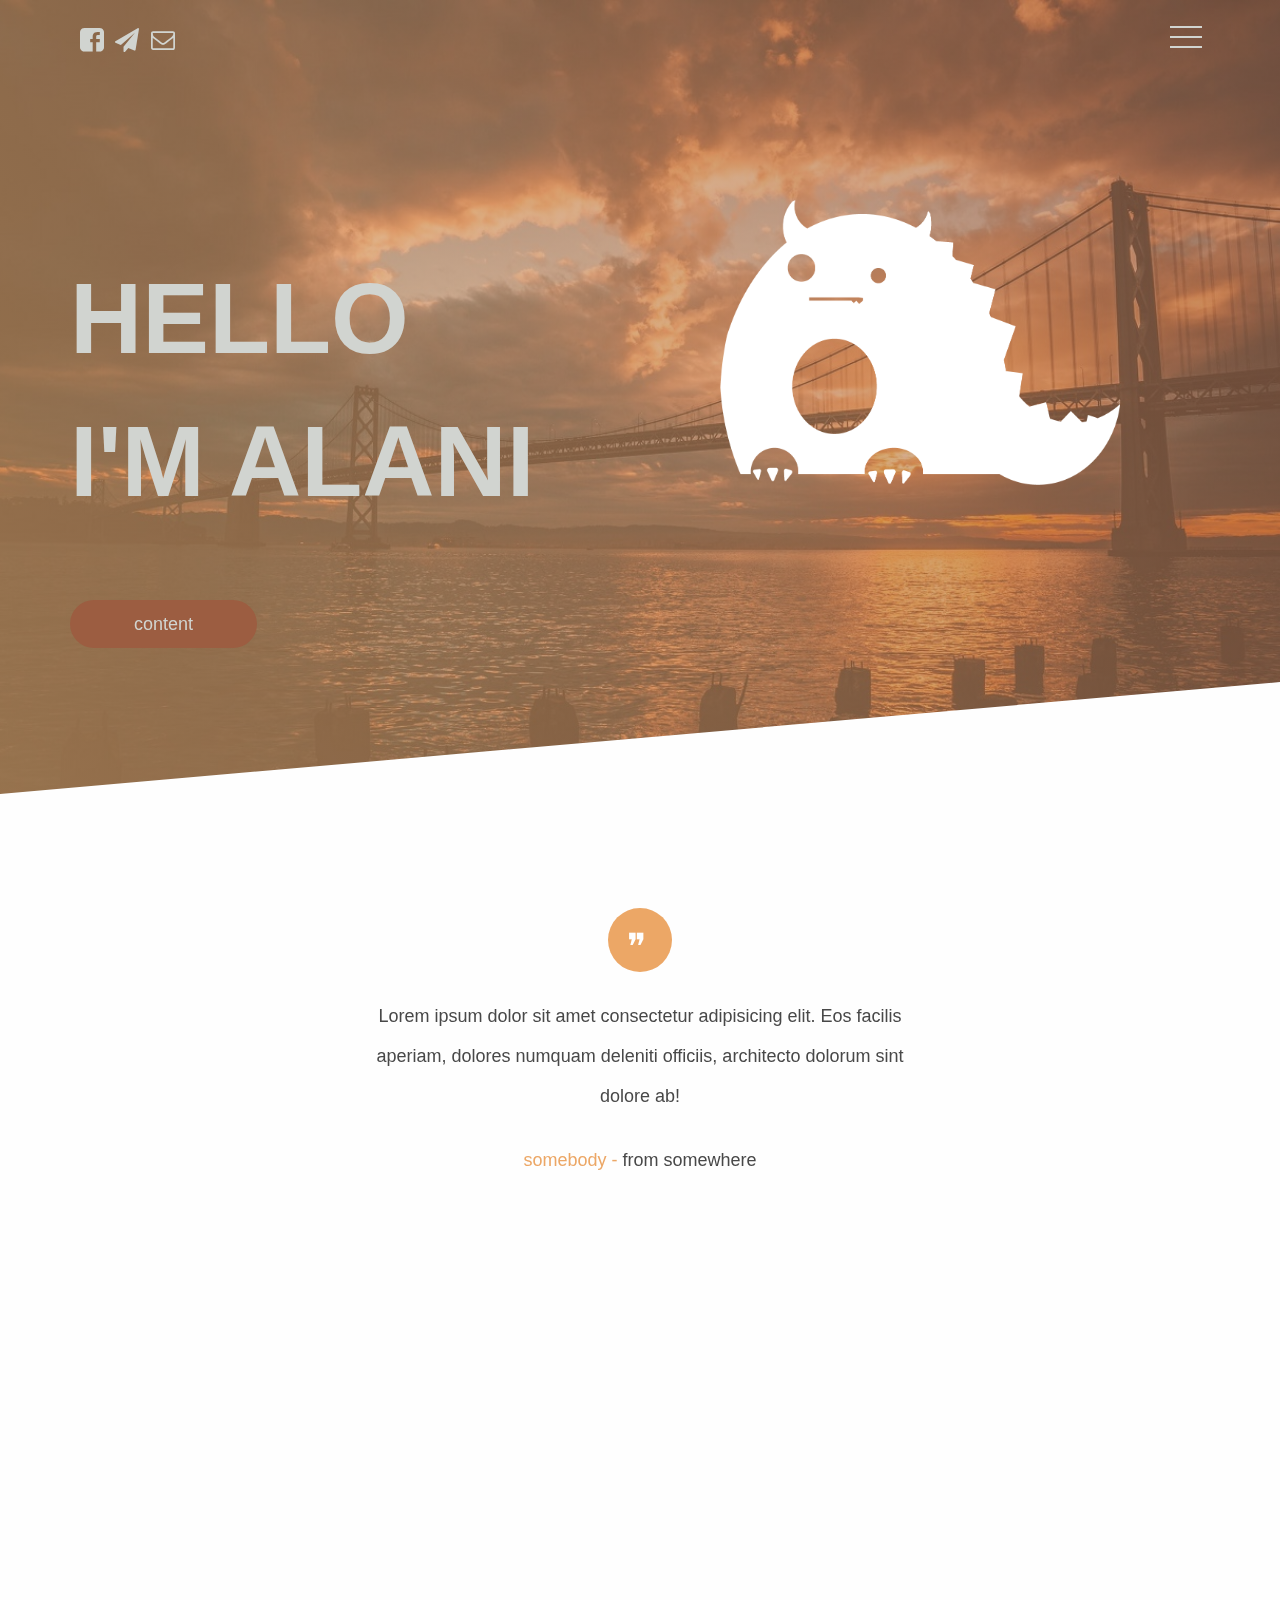
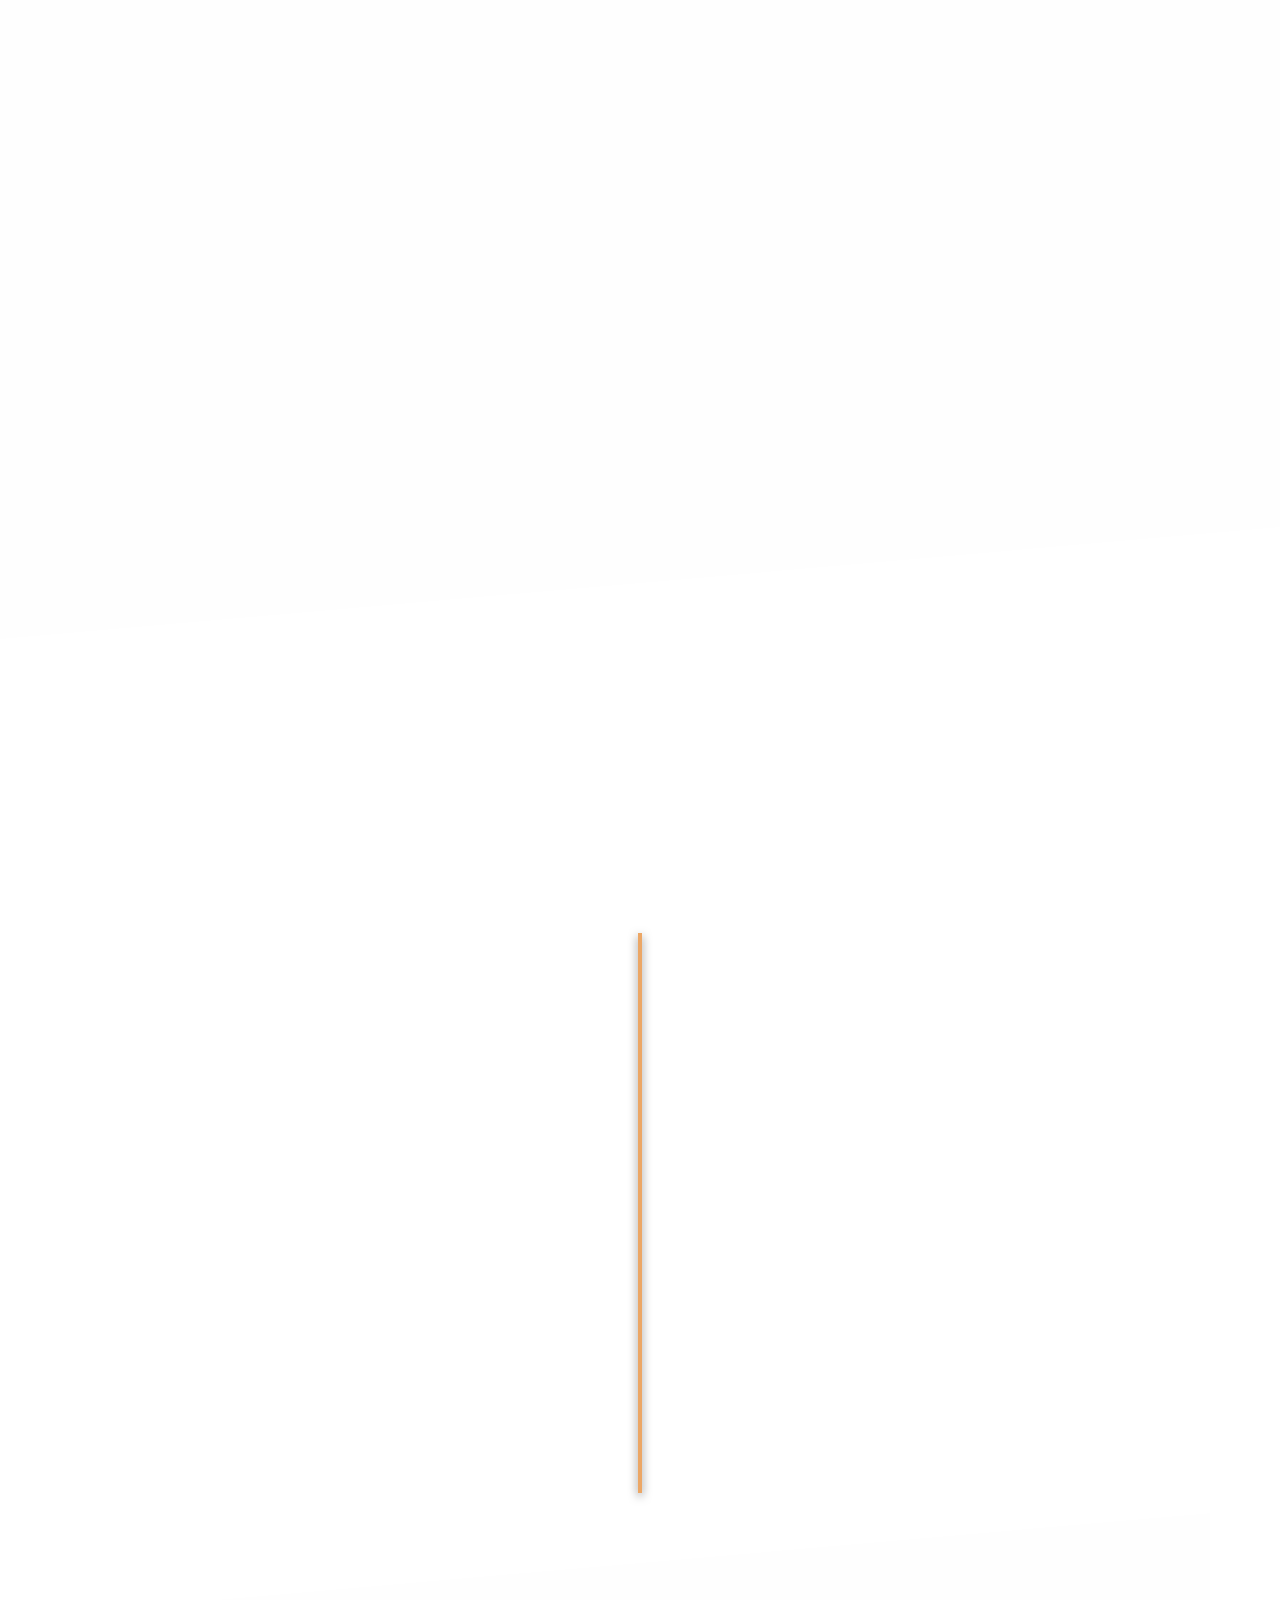
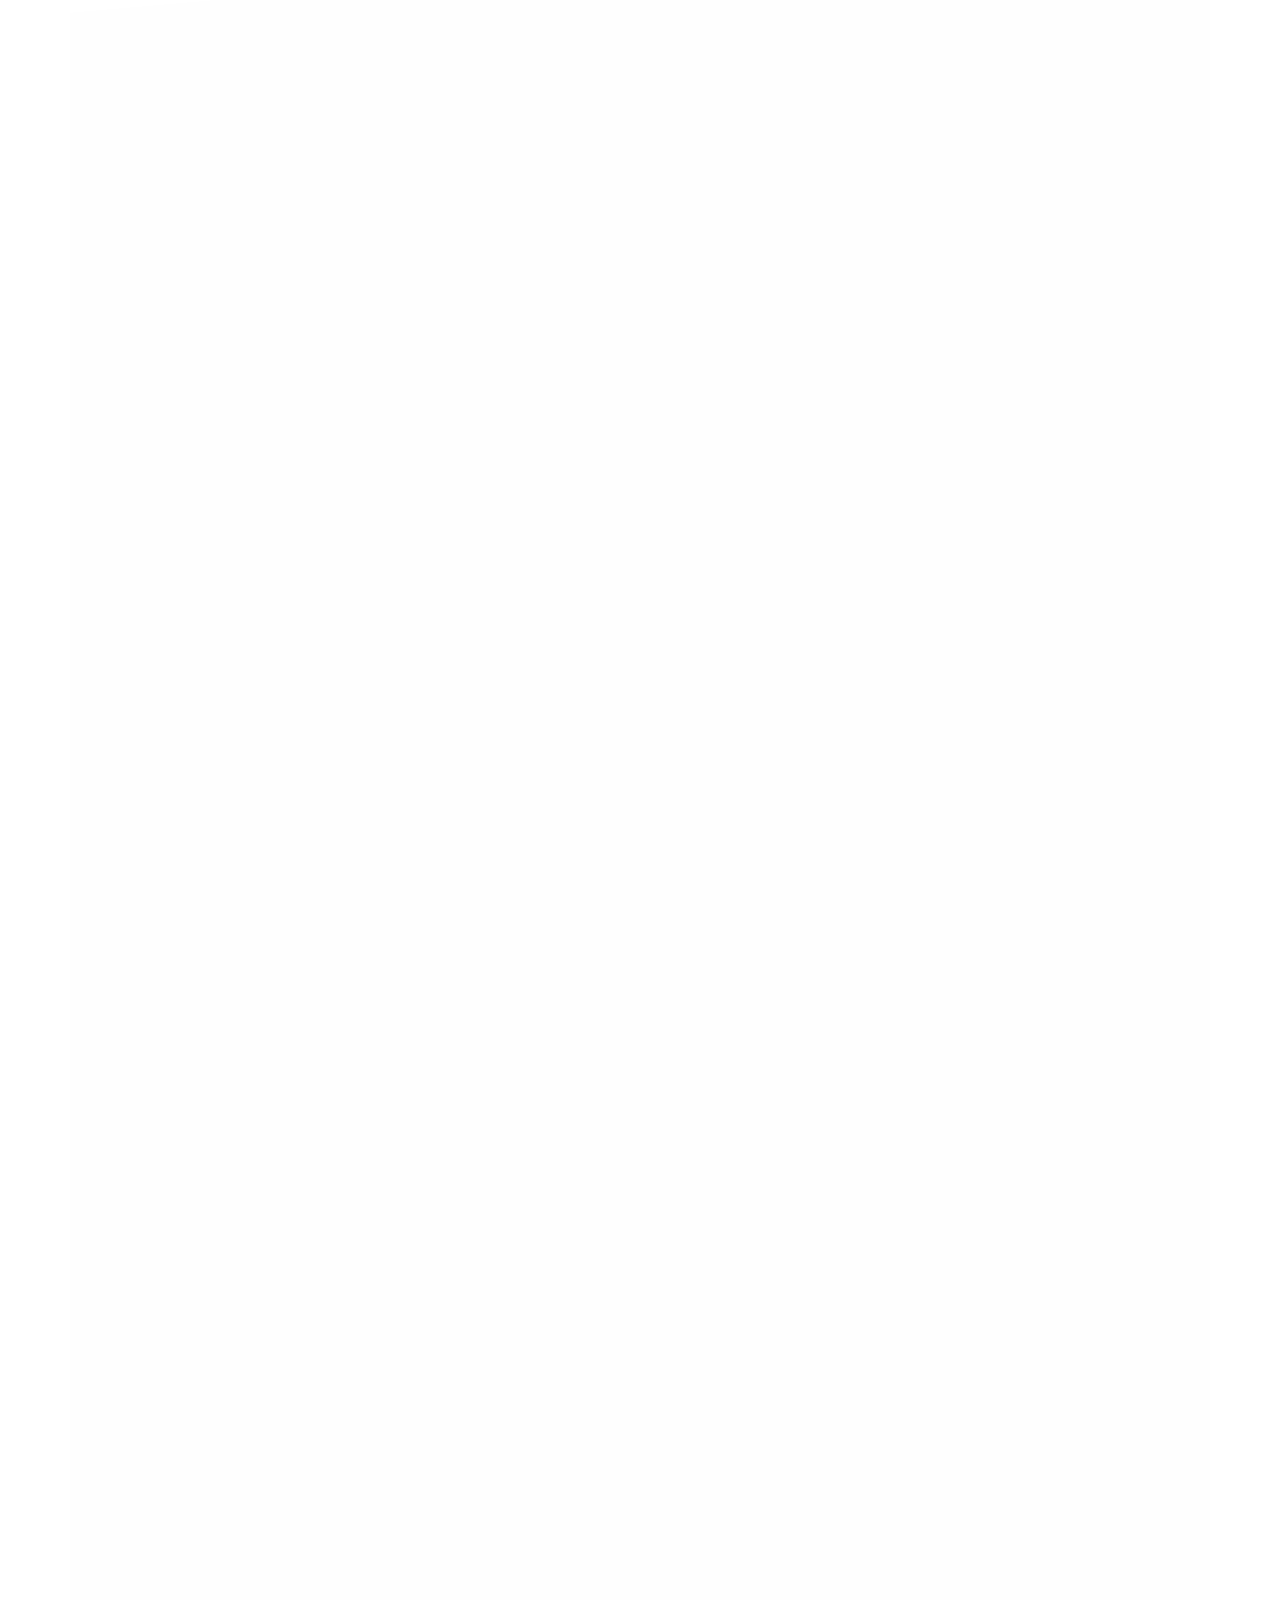
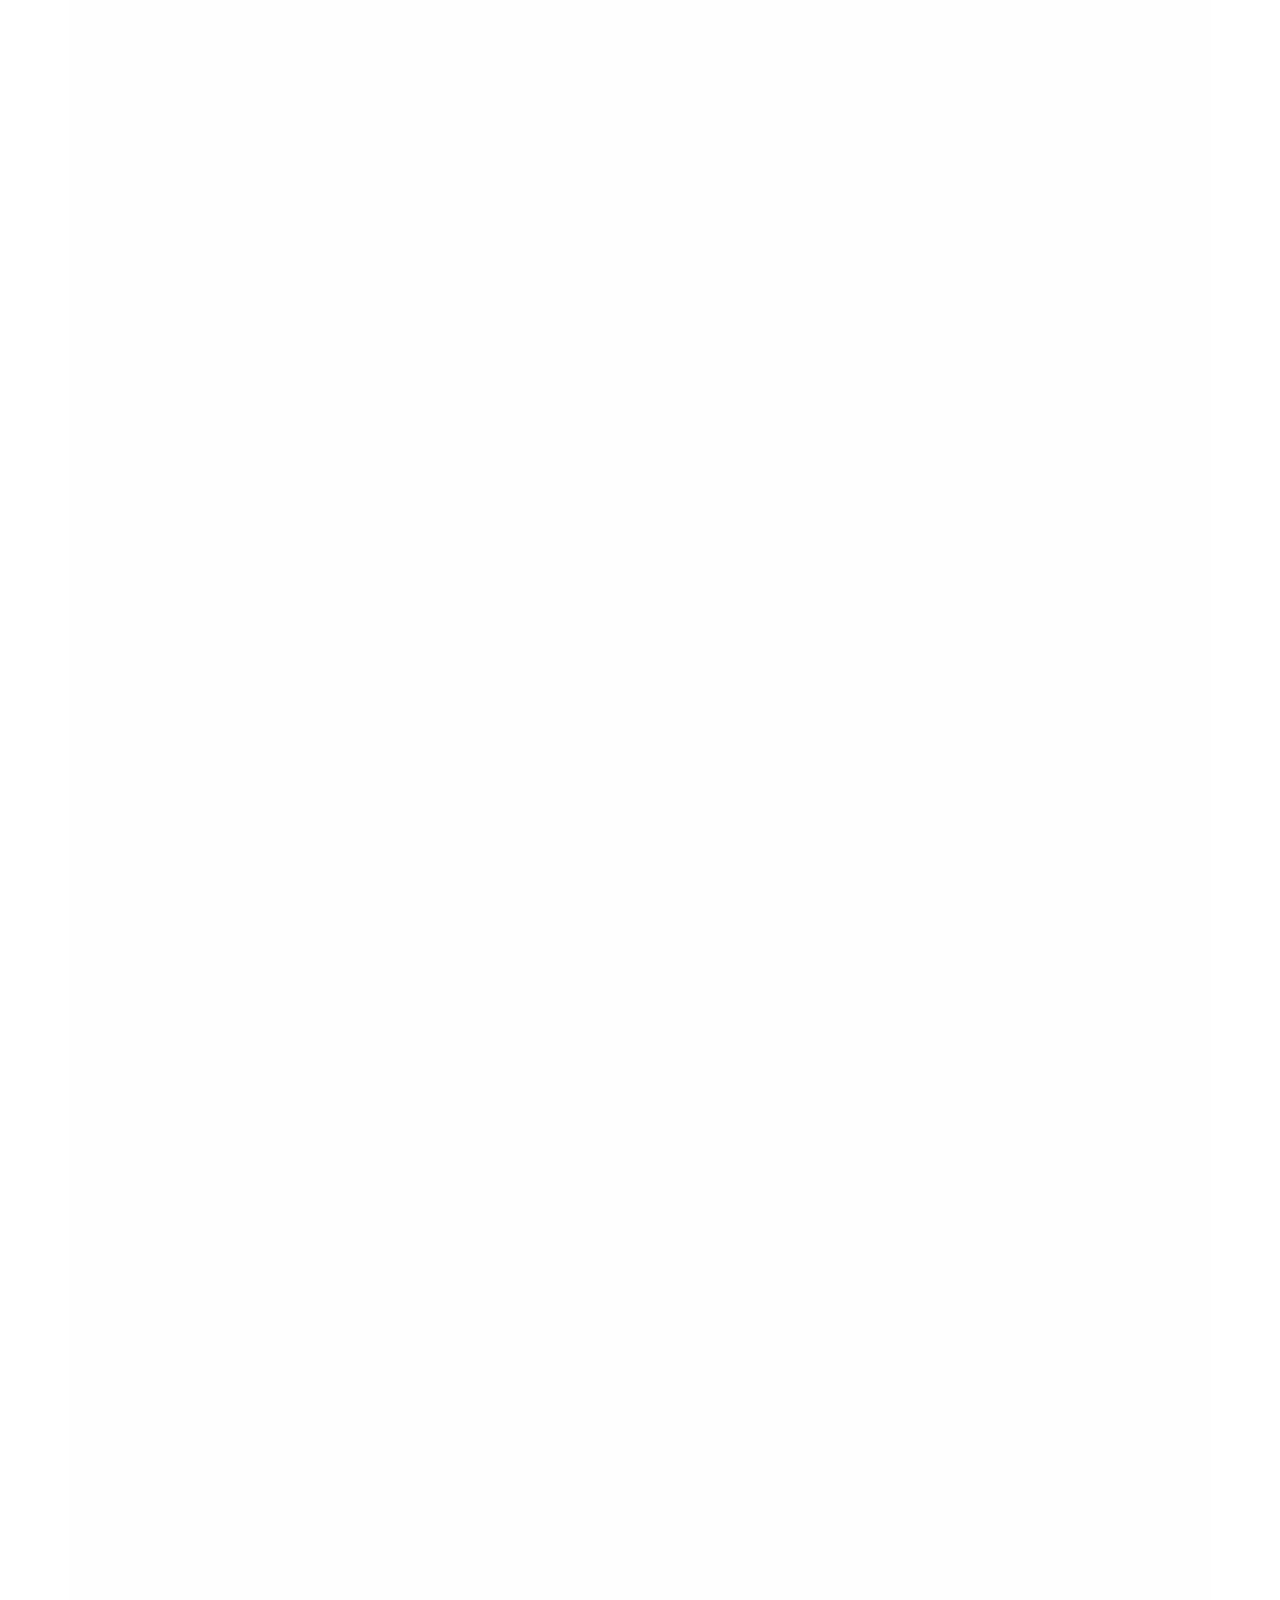
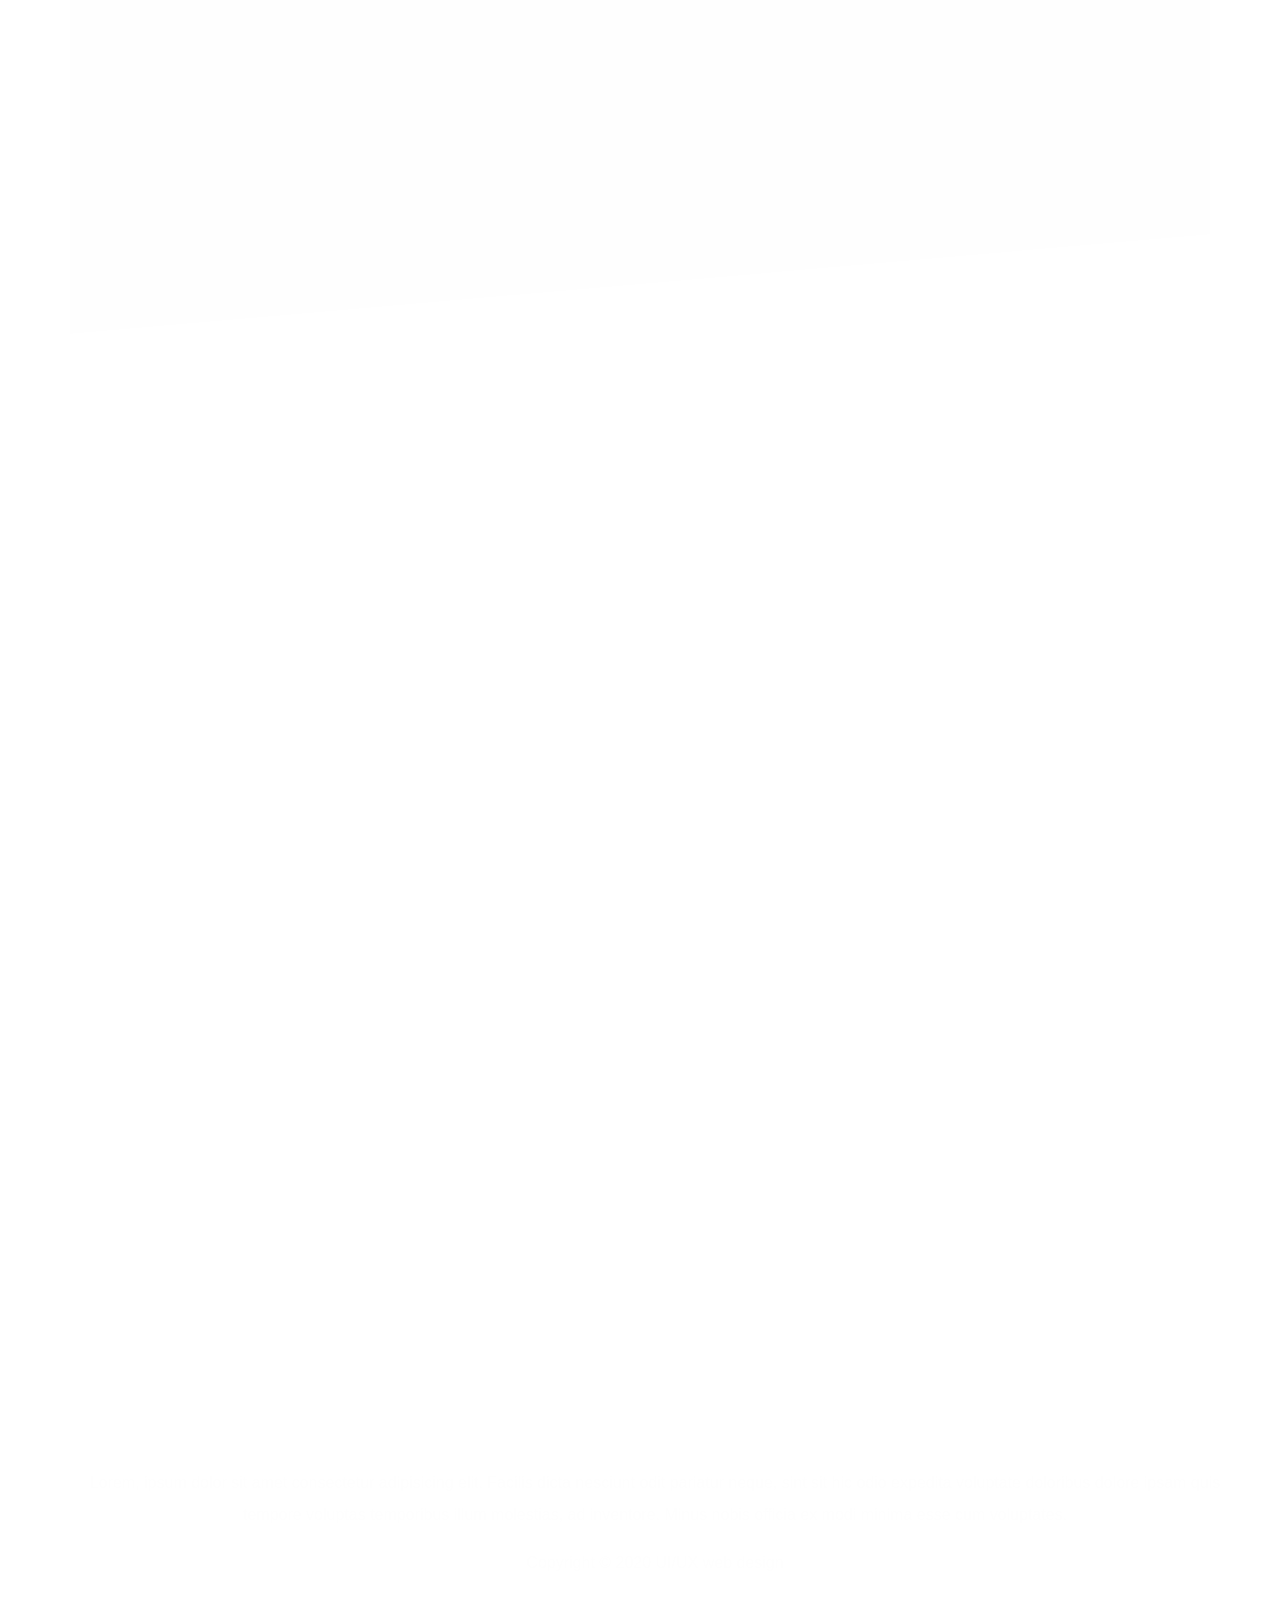
<file: index.html>
<!DOCTYPE html>
<html lang="en">
<head>
	<meta charset="UTF-8">
	<meta name="viewport" content="width=device-width, initial-scale=1.0">
	<title>Resume</title>
	<meta name="viewport" content="width=device-width, initial-scale=1" >

	<link rel="stylesheet" href="css/base.css">
	<link rel="stylesheet" href="css/layout.css">
	<link rel="stylesheet" href="css/animate.css">
	<link rel="stylesheet" href="css/jquery.fancybox.css">
	<link rel="stylesheet" href="css/compontent.css">
</head>
<body>
	<div class="wrapper">
		<!-- Start bg-->
		<div class="bg"></div>
		<!-- End bg -->

		<!-- Start header-->
        <header class="header js-header"> 
        	<div class="container">
        		<div class="navbar navbar--collapse u-clearfix">
        			<div class="social-bar navbar__social-bar">
        				<a href="#" class="icon-btn">
        					<i class="icon icon-facebook-rect"></i>
        				</a>
        				<a href="#" class="icon-btn">
        					<i class="icon icon-paper-plane"></i>
        				</a>
        				<a href="#" class="icon-btn">
        					<i class="icon icon-mail"></i>
        				</a>
        				
        			</div>
        			<div class="nav navbar__nav">
        				<a href="#popup-overlay" class="menu-toggle">
        					<span></span>
        					<span></span>
        					<span></span>
        				</a>
        				<div id="popup-overlay" class="popup-menu">
        					<div class="container">
        						<div class="u-clearfix">
        							<a href="#" class="popup-menu__close">
        								<span></span>
        								<span></span>
        							</a>	
        						</div>
        						<ul>
        							<li><a href="#about" class="popup-menu__item">ABOUT</a></li>
        							<li><a href="#skill" class="popup-menu__item">SKILL</a></li>
        							<li><a href="#experience" class="popup-menu__item">EXPERIENCE</a></li>
        							<li><a href="#work" class="popup-menu__item">MY WORK</a></li>
        							<li><a href="#content" class="popup-menu__item">CONTENT</a></li>
        						</ul>
        					</div>
        				</div>
        			</div>
        			
        		</div>
        	</div>
        </header>
        <!-- End header-->

        <!-- Start main-->
        <!-- Start about -->
        <section class="main">
        	<div id="about" class="hero">
        		<div class="hero__bg"></div>
        		<div class="container">
        			
        			<div class="hero__content wow bounceInLeft">
        				<h1 class="hero__heading">
        					HELLO<br>I'M ALANI
        				</h1>
        				<a href="#" class="btn btn--primary btn--md">content</a>
        			</div>
        			
        		</div>
        	</div>
        <!-- End about -->
        <!-- start quoto -->
            <div class="quoto bg-color-white lean-bg--top lean-bg--no-margin">
            	<div class="container">
            		<div class="row">
            			<div class="col-sm-6 col-sm-push-3">
            				<div class="quoto__content">
            					<div class="quoto__icon">
            						<i class="icon-quote"></i>
            					</div>
            					<p class="quoto__text">Lorem ipsum dolor sit amet consectetur adipisicing elit. Eos facilis aperiam, dolores numquam deleniti officiis, architecto dolorum sint dolore ab!
            					</p>
            					<div class="quoto__name">
            						<span>somebody - </span>from somewhere
            					</div>
            				</div>
            			</div>
            		</div>
            	</div>
            </div>

        <!-- end quoto -->
        <!-- Start skill-->
        	<div id="skill" class="skill bg-color-white lean-bg--bottom">
        		<div class="container">
        			<h2 class="subtitle u-text-center wow bounceInUp">SKILL</h2>
        			<div class="skill-group">
        				<div class="row">
        					<div class="col-sm-6">
        						<div class="skill-card  wow bounceInUp "data-wow-delay="0.2s">
        							<div class="skill-card__inner">
        								<h4 class="skill-card__title">HTML</h4>
        								<p class="skill-card__text">Lorem ipsum dolor, sit, amet consectetur adipisicing elit. A architecto, ipsum suscipit ipsa, modi nisi error officiis iure natus animi.</p>
        							</div>
        							<div class="skill-card__icon">
        								<img class="image" src="img/skill_icon/html-icon.png" alt="">
        								</div>
        							</div>
        						</div>
        					<div class="col-sm-6">
        									<div class="skill-card  wow bounceInUp" data-wow-delay="0.5s">
        							<div class="skill-card__inner">
        								<h4 class="skill-card__title">CSS</h4>
        								<p class="skill-card__text">Lorem ipsum dolor, sit, amet consectetur adipisicing elit. A architecto, ipsum suscipit ipsa, modi nisi error officiis iure natus animi.</p>
        							</div>
        							<div class="skill-card__icon">
        								<img class="image" src="img//skill_icon/css-icon.png" alt="">
        								</div>
        							</div>
        						</div>
        					</div>
        					<div class="row">
        						<div class="col-sm-6">
        							<div class="skill-card  wow bounceInUp" data-wow-delay="1s">
        								<div class="skill-card__inner">
        									<h4 class="skill-card__title">SKETCK</h4>
        									<p class="skill-card__text">Lorem ipsum dolor, sit, amet consectetur adipisicing elit. A architecto, ipsum suscipit ipsa, modi nisi error officiis iure natus animi.</p>
        								</div>
        								<div class="skill-card__icon">
        									<img class="image" src="img/skill_icon/sketch-icon.png" alt="">
        								</div>
        							</div>
        						</div>
        						<div class="col-sm-6">
        							<div class="skill-card  wow bounceInUp" data-wow-delay="1.5s">
        								<div class="skill-card__inner">
        									<h4 class="skill-card__title">AI</h4>
        									<p class="skill-card__text">Lorem ipsum dolor, sit, amet consectetur adipisicing elit. A architecto, ipsum suscipit ipsa, modi nisi error officiis iure natus animi.</p>
        								</div>
        								<div class="skill-card__icon">
        									<img class="image" src="img/skill_icon/ai-icon.png" alt="">
        								</div>
        							</div>
        						</div>
        					</div>
        				</div>
        			</div>
        		</div>
        	</div>
        <!-- End skill -->
        <!-- Start experience -->
        <div id="experience" class="experience">
        	<div class="container">
        		<h2 class="subtitle u-text-center color-white wow bounceInUp">EXPERIENCE</h2>
        		<div class="timeline-group">
        			<div class="timeline"></div>
        			<div class="timeline-cards">
        				<div class="timeline-cards__row">
        					<div class="timeline-card  wow bounceInUp">
        						<div class="timeline-card__text">Lorem, ipsum dolor sit amet consectetur adipisicing elit. Cum dolor soluta, pariatur officiis aut. Dolorem id consequuntur asperiores fugiat in.</div>
        					</div>
        				</div>
        				<div class="timeline-cards__row">
        					<div class="timeline-card  wow bounceInUp">
        						<div class="timeline-card__text">Lorem, ipsum dolor sit, amet consectetur adipisicing elit. Nam, fugit?</div>
        					</div>
        				</div>
        				<div class="timeline-cards__row">
        					<div class="timeline-card  wow bounceInUp">
        						<div class="timeline-card__text">Lorem ipsum dolor sit amet consectetur adipisicing, elit. Eum debitis non officia vero aspernatur velit repellendus suscipit a. Corporis nihil quia totam consectetur expedita facilis nulla quis cum doloribus. Mollitia?</div>
        					</div>
        				</div>
        				<div class="timeline-cards__row">
        					<div class="timeline-card  wow bounceInUp">
        						<div class="timeline-card__text">Lorem, ipsum dolor sit amet consectetur adipisicing elit. Cum dolor soluta, pariatur officiis aut. Dolorem id consequuntur asperiores fugiat in.</div>
        					</div>
        				</div>
        				<div class="timeline-cards__row">
        					<div class="timeline-card  wow bounceInUp">
        						<div class="timeline-card__text">Lorem ipsum dolor sit amet consectetur adipisicing elit. Voluptatum omnis, sunt a quibusdam natus labore qui, excepturi ipsum ipsam praesentium corporis adipisci doloribus totam eos quos. Esse facilis vero, repudiandae.
        				</div>
        			</div>
        		</div>
        	</div>
        </div>
        <!-- End experience -->
        <!-- Start work -->
        <div id="work" class="work bg-color-white lean-bg--top lean-bg--bottom2">
        	<div class="container">
        		<h2 class="subtitle u-text-center wow bounceInUp">MY WORKS</h2>
        		<div class="work-list">
        			<div class="work-item wow fadeInUp">
        				<div class="row ">
        					<div class="col-sm-6 col-sm-push-5 ">
        						<div class="imgbox">
        							<a href="img/works/work001.jpg"  data-fancybox="group">
        								<div class="imgbox__inner imgbox__inner--4-3">
        								<div class="image" style="background-image: url(img/works/thumbnail/work001_thumb.jpg);"></div>
        								</div>
        							</a>	
        						</div>
        					</div>
        					<div class="col-sm-4 col-sm-pull-5">
        						<div class="work-item__text work-item__text--right">
        							<div class="work-item__title work-item__title--right">
        								Work title for good design stuff
        							</div>
        							<p class="work-item__intro">Lorem, ipsum dolor sit amet, consectetur adipisicing elit. Quas assumenda ab reiciendis numquam eaque deserunt enim obcaecati iure aspernatur veritatis, iusto, sequi temporibus quibusdam rem commodi cum maiores quidem voluptates.</p>
        							<a href="#" class="text-btn text-btn--primary text-btn--lg">show project</a>
        						</div>
        					</div>
        				</div>
        			</div>
        			 <div class="work-item wow fadeInUp">
        				<div class="row">
        					<div class="col-sm-6 ">
        						<div class="imgbox">
        							<a href="img/works/work002.jpg"  data-fancybox="group">
        								<div class="imgbox__inner imgbox__inner--4-3">
        								<div class="image" style="background-image: url(img/works/thumbnail/work002_thumb.jpg);"></div>
        								</div>	
        							</a>
        						</div>
        					</div>
        					<div class="col-sm-4">
        						<div class="work-item__text ">
        							<div class="work-item__title work-item__title--left">
        								Work title for good design stuff
        							</div>
        							<p class="work-item__intro">Lorem, ipsum dolor sit amet, consectetur adipisicing elit. Quas assumenda ab reiciendis numquam eaque deserunt enim obcaecati iure aspernatur veritatis, iusto, sequi temporibus quibusdam rem commodi cum maiores quidem voluptates.</p>
        							<a href="#" class="text-btn text-btn--primary text-btn--lg">show project</a>
        						</div>
        					</div>
        			    </div>
        			 </div>
        			 <div class="work-item wow fadeInUp">
        				<div class="row">
        					<div class="col-sm-6 col-sm-push-5 ">
        						<div class="imgbox">
        							<a href="img/works/work003.jpg"  data-fancybox="group">
        								<div class="imgbox__inner imgbox__inner--4-3">
        								<div class="image" style="background-image: url(img/works/thumbnail/work003_thumb.jpg);"></div>
        								</div>
        							</a>
        						</div>
        					</div>
        					<div class="col-sm-4 col-sm-pull-5">
        						<div class="work-item__text ">
        							<div class="work-item__title work-item__title--right">
        								Work title for good design stuff
        							</div>
        							<p class="work-item__intro">Lorem, ipsum dolor sit amet, consectetur adipisicing elit. Quas assumenda ab reiciendis numquam eaque deserunt enim obcaecati iure aspernatur veritatis, iusto, sequi temporibus quibusdam rem commodi cum maiores quidem voluptates.</p>
        							<a href="#" class="text-btn text-btn--primary text-btn--lg">show project</a>
        						</div>
        					</div>
        			    </div>
        			 </div>
        			 <div class="work-item wow fadeInUp">
        				<div class="row">
        					<div class="col-sm-6  col-sm-push-1">
        						<div class="imgbox">
        							<a href="img/works/work004.jpg"  data-fancybox="group">
        								<div class="imgbox__inner imgbox__inner--4-3">
        								<div class="image" style="background-image: url(img/works/thumbnail/work004_thumb.jpg"></div>
        								</div>
        							</a>
        						</div>
        					</div>
        					<div class="col-sm-4">
        						<div class="work-item__text ">
        							<div class="work-item__title">
        								Work title for good design stuff
        							</div>
        							<p class="work-item__intro">Lorem, ipsum dolor sit amet, consectetur adipisicing elit. Quas assumenda ab reiciendis numquam eaque deserunt enim obcaecati iure aspernatur veritatis, iusto, sequi temporibus quibusdam rem commodi cum maiores quidem voluptates.</p>
        							<a href="#" class="text-btn text-btn--primary text-btn--lg">show project</a>
        						</div>
        					</div>
        			    </div>
        			 </div>
        			 <div class="work-item wow fadeInUp">
        				<div class="row">
        					<div class="col-sm-6 col-sm-push-5 ">
        						<div class="imgbox">
        							<a href="img/works/work005.jpg" data-fancybox="group"> 
        								<div class="imgbox__inner imgbox__inner--4-3">
        								<div class="image" style="background-image: url(img/works/thumbnail/work005_thumb.jpg);"></div>
        								</div>
        							</a>
        						</div>
        					</div>
        					<div class="col-sm-4 col-sm-pull-5">
        						<div class="work-item__text work-item__text--right">
        							<div class="work-item__title work-item__title--right">
        								Work title for good design stuff
        							</div>
        							<p class="work-item__intro">Lorem, ipsum dolor sit amet, consectetur adipisicing elit. Quas assumenda ab reiciendis numquam eaque deserunt enim obcaecati iure aspernatur veritatis, iusto, sequi temporibus quibusdam rem commodi cum maiores quidem voluptates.</p>
        							<a href="#" class="text-btn text-btn--primary text-btn--lg">show project</a>
        						</div>
        					</div>
        			   	</div>
        			</div>
        		</div>
        		<div class="btn-group btn-group--center wow bounceInUp">
        			<a href="#" class="btn btn--secondary btn--md ">More words</a>
        		</div>
        	</div>
        </div>
        <!-- End work -->
        <!-- Start contact -->
        <div id="content" class="contact wow fadeInUp">
        	<div class="container">
        		<h2 class="subtitle u-text-center color-white wow bounceInUp">CONTACT</h2>
        		<form action="#" class="form">
        			<label for="">Name</label>
        			<input type="text">
        			<div class="row">
        				<div class="col-sm-6">
        					<label for="">Phone</label>
        					<input type="tel">
        				</div>
        				<div class="col-sm-6">
        					<label for="">Email</label>
        					<input type="email">
        				</div>
        			</div>
        			<label for="">Message</label>
        			<textarea name="" id="" cols="30" rows="10"></textarea>
        			<div class="btn-group btn-group--center form__btn-group">
        				<input type="submit" class="btn btn--primary btn--md" value="send">
        			</div>
        		</form>
        		<div class="divide-text wow fadeInUp">or</div>
        		<div class="info">
        			<div class="info__email wow bounceInUp">
        				<a href="mailTo:12345@gmail.com">12345@gmail.com</a>
        			</div>
        			<div class="info__tel wow bounceInUp">
        				<a href="tel:097543423">097543423</a>
        			</div>
        			<div class="social-bar info__social-bar ">
        				<a href="#" class="icon-btn wow bounceIn" data-wow-delay="0.3s">
        					<i class="icon icon-facebook-rect"></i>
        				</a>
        				<a href="#" class="icon-btn wow bounceIn" data-wow-delay="0.6s">
        					<i class="icon icon-picture"></i>
        				</a>
        				<a href="#" class="icon-btn wow bounceIn"data-wow-delay="0.9s">
        					<i class="icon icon-camera"></i>
        				</a>
        			</div>
        		</div>
        	</div>
        </div>
        <!-- End contact -->
        </section>
        <!-- End main-->

        <!-- Start footer-->
        <footer class="footer">
        	<div class="container">
        		<p class="final-text">
        			Lorem, ipsum dolor sit amet consectetur adipisicing elit. Facilis dicta nesciunt odit pariatur neque, sint sit hic odio expedita voluptate doloribus dolore ipsam quis tempore voluptas temporibus illum molestias, ad inventore. Minus nobis officia ex modi minima esse cum voluptates.
        		</p>
        		<p class="copyright">Copyright © 2020 UI/UX web design</p>
        	</div>
        </footer>
        <!-- End footer-->
	</div>	
	<!-- JS -->
	<script src="js/jquery-2.0.2.min.js"></script>
	<script src="js/wow.min.js"></script>
	<script src="js/jquery.fancybox.min.js"></script>
	<script src="js/jquery.stellar.min.js"></script>
	<script src="js/custom.js"/></script>
</body>
</html>
</file>
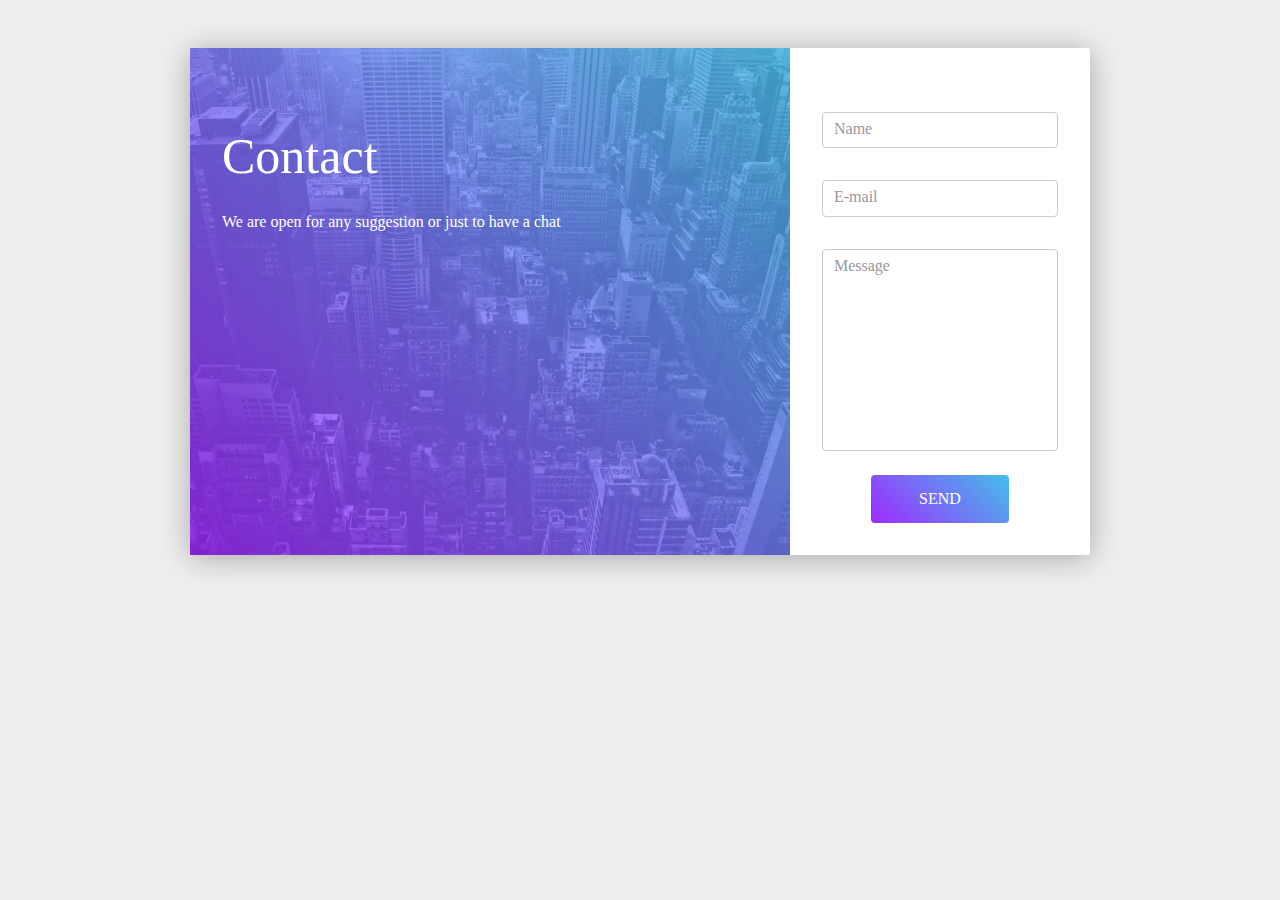
<file: form-animation_demo/index.html>
<!DOCTYPE html>
<html lang="zh-TW">
<head>
	<meta charset="UTF-8">
	<title>Document</title>
	<meta name="viewport" content="width=device-width, initial-scale=1.0">
	<link rel="stylesheet" href="css/reset.css">
	<link rel="stylesheet" href="css/style.css">
</head>
<body>
	<div class="wrapper">

		<!-- Start main -->
		<section class="main">
			<div class="card u-mt-48 u-mb-48">
				<div class="row">
					<div class="col-2-3">
						<div class="form-bg u-padding-32">
							<h2 class="heading u-mt-48 u-mb-24">Contact</h2>
							<p class="message">We are open for any suggestion or just to have a chat</p>
						</div>
					</div>
					<div class="col-1-3 u-padding-32">
						<form action="" class="form">
							<div class="input-container">
								<input class="js-input" type="text">
								<label class="label-text" for="">Name</label>
							</div>
							<div class="input-container">
								<input class="js-input" type="email">
								<label class="label-text" for="">E-mail</label>
							</div>
							<div class="input-container u-mb-24">
								<textarea class="u-resize-none js-input" name="" id="" cols="30" rows="10"></textarea>
								<label class="label-text" for="">Message</label>
							</div>
							<div class="u-text-center">
								<input class="btn btn--primary" type="submit" value="SEND">
							</div>
						</form>
					</div>
				</div>
			</div>
		</section>
		<!-- End main -->
	</div>

	<!-- JS -->
	<script src="js/jquery-3.2.1.min.js"></script>
	<script>
		// 當 input 是 focus 的狀態下
		$(".js-input").focus(function(){
			// 找到 .label-text 元素並加上 .is-active
			$(this).parent().find(".label-text").addClass("is-active");
		})
		// 當 input 是 blur 的狀態下
		$(".js-input").blur(function(){
			// 如果裡面沒有內容
			if($(this).val().length == 0){
				// 找到 .label-text 元素並移除 .is-active
				$(this).parent().find(".label-text").removeClass("is-active");
			}
		})
	</script>
</body>
</html>
</file>
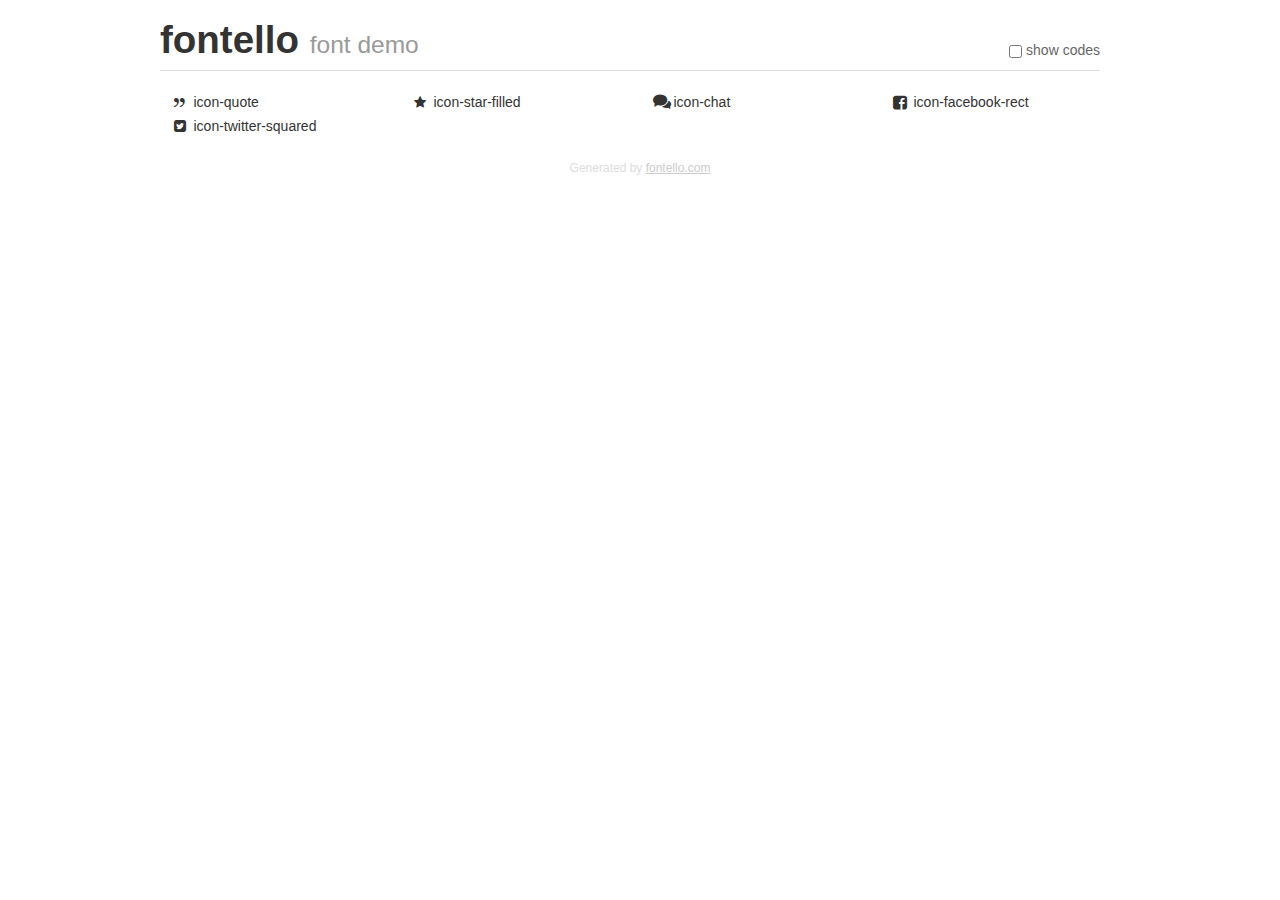
<file: font/fontello-bc54e1ec/demo.html>
<!DOCTYPE html>
<html>
  <head><!--[if lt IE 9]><script language="javascript" type="text/javascript" src="//html5shim.googlecode.com/svn/trunk/html5.js"></script><![endif]-->
    <meta charset="UTF-8"><style>/*
 * Bootstrap v2.2.1
 *
 * Copyright 2012 Twitter, Inc
 * Licensed under the Apache License v2.0
 * http://www.apache.org/licenses/LICENSE-2.0
 *
 * Designed and built with all the love in the world @twitter by @mdo and @fat.
 */
.clearfix {
  *zoom: 1;
}
.clearfix:before,
.clearfix:after {
  display: table;
  content: "";
  line-height: 0;
}
.clearfix:after {
  clear: both;
}
html {
  font-size: 100%;
  -webkit-text-size-adjust: 100%;
  -ms-text-size-adjust: 100%;
}
a:focus {
  outline: thin dotted #333;
  outline: 5px auto -webkit-focus-ring-color;
  outline-offset: -2px;
}
a:hover,
a:active {
  outline: 0;
}
button,
input,
select,
textarea {
  margin: 0;
  font-size: 100%;
  vertical-align: middle;
}
button,
input {
  *overflow: visible;
  line-height: normal;
}
button::-moz-focus-inner,
input::-moz-focus-inner {
  padding: 0;
  border: 0;
}
body {
  margin: 0;
  font-family: "Helvetica Neue", Helvetica, Arial, sans-serif;
  font-size: 14px;
  line-height: 20px;
  color: #333;
  background-color: #fff;
}
a {
  color: #08c;
  text-decoration: none;
}
a:hover {
  color: #005580;
  text-decoration: underline;
}
.row {
  margin-left: -20px;
  *zoom: 1;
}
.row:before,
.row:after {
  display: table;
  content: "";
  line-height: 0;
}
.row:after {
  clear: both;
}
[class*="span"] {
  float: left;
  min-height: 1px;
  margin-left: 20px;
}
.container,
.navbar-static-top .container,
.navbar-fixed-top .container,
.navbar-fixed-bottom .container {
  width: 940px;
}
.span12 {
  width: 940px;
}
.span11 {
  width: 860px;
}
.span10 {
  width: 780px;
}
.span9 {
  width: 700px;
}
.span8 {
  width: 620px;
}
.span7 {
  width: 540px;
}
.span6 {
  width: 460px;
}
.span5 {
  width: 380px;
}
.span4 {
  width: 300px;
}
.span3 {
  width: 220px;
}
.span2 {
  width: 140px;
}
.span1 {
  width: 60px;
}
[class*="span"].pull-right,
.row-fluid [class*="span"].pull-right {
  float: right;
}
.container {
  margin-right: auto;
  margin-left: auto;
  *zoom: 1;
}
.container:before,
.container:after {
  display: table;
  content: "";
  line-height: 0;
}
.container:after {
  clear: both;
}
p {
  margin: 0 0 10px;
}
.lead {
  margin-bottom: 20px;
  font-size: 21px;
  font-weight: 200;
  line-height: 30px;
}
small {
  font-size: 85%;
}
h1 {
  margin: 10px 0;
  font-family: inherit;
  font-weight: bold;
  line-height: 20px;
  color: inherit;
  text-rendering: optimizelegibility;
}
h1 small {
  font-weight: normal;
  line-height: 1;
  color: #999;
}
h1 {
  line-height: 40px;
}
h1 {
  font-size: 38.5px;
}
h1 small {
  font-size: 24.5px;
}
body {
  margin-top: 90px;
}
.header {
  position: fixed;
  top: 0;
  left: 50%;
  margin-left: -480px;
  background-color: #fff;
  border-bottom: 1px solid #ddd;
  padding-top: 10px;
  z-index: 10;
}
.footer {
  color: #ddd;
  font-size: 12px;
  text-align: center;
  margin-top: 20px;
}
.footer a {
  color: #ccc;
  text-decoration: underline;
}
.the-icons {
  font-size: 14px;
  line-height: 24px;
}
.switch {
  position: absolute;
  right: 0;
  bottom: 10px;
  color: #666;
}
.switch input {
  margin-right: 0.3em;
}
.codesOn .i-name {
  display: none;
}
.codesOn .i-code {
  display: inline;
}
.i-code {
  display: none;
}
@font-face {
      font-family: 'fontello';
      src: url('./font/fontello.eot?8320242');
      src: url('./font/fontello.eot?8320242#iefix') format('embedded-opentype'),
           url('./font/fontello.woff?8320242') format('woff'),
           url('./font/fontello.ttf?8320242') format('truetype'),
           url('./font/fontello.svg?8320242#fontello') format('svg');
      font-weight: normal;
      font-style: normal;
    }
     
     
    .demo-icon
    {
      font-family: "fontello";
      font-style: normal;
      font-weight: normal;
      speak: never;
     
      display: inline-block;
      text-decoration: inherit;
      width: 1em;
      margin-right: .2em;
      text-align: center;
      /* opacity: .8; */
     
      /* For safety - reset parent styles, that can break glyph codes*/
      font-variant: normal;
      text-transform: none;
     
      /* fix buttons height, for twitter bootstrap */
      line-height: 1em;
     
      /* Animation center compensation - margins should be symmetric */
      /* remove if not needed */
      margin-left: .2em;
     
      /* You can be more comfortable with increased icons size */
      /* font-size: 120%; */
     
      /* Font smoothing. That was taken from TWBS */
      -webkit-font-smoothing: antialiased;
      -moz-osx-font-smoothing: grayscale;
     
      /* Uncomment for 3D effect */
      /* text-shadow: 1px 1px 1px rgba(127, 127, 127, 0.3); */
    }
     </style>
    <link rel="stylesheet" href="css/animation.css"><!--[if IE 7]><link rel="stylesheet" href="css/" + font.fontname + "-ie7.css"><![endif]-->
    <script>
      function toggleCodes(on) {
        var obj = document.getElementById('icons');
      
        if (on) {
          obj.className += ' codesOn';
        } else {
          obj.className = obj.className.replace(' codesOn', '');
        }
      }
      
    </script>
  </head>
  <body>
    <div class="container header">
      <h1>fontello <small>font demo</small></h1>
      <label class="switch">
        <input type="checkbox" onclick="toggleCodes(this.checked)">show codes
      </label>
    </div>
    <div class="container" id="icons">
      <div class="row">
        <div class="the-icons span3" title="Code: 0x275e"><i class="demo-icon icon-quote">&#x275e;</i> <span class="i-name">icon-quote</span><span class="i-code">0x275e</span></div>
        <div class="the-icons span3" title="Code: 0xe0f1"><i class="demo-icon icon-star-filled">&#xe0f1;</i> <span class="i-name">icon-star-filled</span><span class="i-code">0xe0f1</span></div>
        <div class="the-icons span3" title="Code: 0xf03d"><i class="demo-icon icon-chat">&#xf03d;</i> <span class="i-name">icon-chat</span><span class="i-code">0xf03d</span></div>
        <div class="the-icons span3" title="Code: 0xf301"><i class="demo-icon icon-facebook-rect">&#xf301;</i> <span class="i-name">icon-facebook-rect</span><span class="i-code">0xf301</span></div>
      </div>
      <div class="row">
        <div class="the-icons span3" title="Code: 0xf304"><i class="demo-icon icon-twitter-squared">&#xf304;</i> <span class="i-name">icon-twitter-squared</span><span class="i-code">0xf304</span></div>
      </div>
    </div>
    <div class="container footer">Generated by <a href="https://fontello.com">fontello.com</a></div>
  </body>
</html>
</file>
<file: css/compontent.css>
/*You can say something about your file if you need*/

/*$Catalog*/
/*---------------------------*/

/**
*Globel
*Elements
*Header
*About
*Quoto
*Skill
*Experience
*Work
*Content
*Footer
*Parallax graphic

*/


/*-----------------------------------------*/

/*$Globel
------------------------------------------*/
body{position: relative;}

/*$Elements
------------------------------------------*/
/*normal*/
.btn{
display: inline-block;
vertical-align: top;
position: relative;
margin: 0;
line-height: 32px;
padding:0 16px;
min-width: 64px;
box-sizing: border-box;
font-size: 14px;
text-align: center;
text-decoration: none;
font-weight: 400px;
font-family:'Open Sans','Lato', sans-serif,'Roboto','arial',微軟正黑體;
letter-spacing: 0;
text-decoration: none;
background-color: #cbcbcb;
border:0;
border-radius: 18px;
outline: 0;
cursor: pointer;
overflow: hidden;
user-select: none;
user-drag:none;
transition: all 0.3s; 
}

.btn--primary,
.btn--secondary{
	color: #d1d4d0;
}

.btn.btn--primary{
	background-color: #9c5d41;
}
.btn.btn--primary:hover,
.btn.btn--primary:active{
	background-color: #5a352c;
	text-decoration: none;
	color: #fefefe;
}

.btn.btn--secondary{
	background-color: inherit;
	border: 1px solid #9c5d41;
	color: #9c5d41;
}
.btn.btn--secondary:hover,
.btn.btn--secondary:active{
	background-color: #9c5d41;
	color: #fefefe;
	text-decoration: none;
}
.btn.btn--lg{
	font-size: 20px;
	line-height: 56px;
	height: 56px;
	font-weight: 400px;
	border-radius: 28px;
	padding: 0 64px;

}
.btn.btn--md{
	font-size: 18px;
	line-height: 48px;
	height: 48px;
	font-weight: 400;
	border-radius: 24px;
	padding: 0 64px;

}
.btn.btn--sm{
	font-size: 14px;
	line-height: 32px;
	height: 32px;
	font-weight: 400;
	border-radius: 16px;
	padding: 0 32px;

}
.btn-group .btn{
	margin-left: 8px;
	margin-right: 8px;
}
.btn-group--center{
	text-align: center;
}
/*text-btn
----------------------*/
.text-btn{
	display: inline-block;
	vertical-align: top;
	position: relative;
	margin: 0;
	box-sizing: border-box;
	font-size: 14px;
	font-weight: 400px;
	font-family: 'Open Sans','Lato', sans-serif,'Roboto','arial',微軟正黑體;
	letter-spacing: 0;
	text-decoration: none;
	color:#484848;

}
.text-btn.text-btn--primary{
	color: #eca766;
	text-decoration: none;
}
.text-btn.text-btn--lg{
	font-size: 20px;
	line-height: 48px;
	height: 48px;
	font-weight: 900;
}
.text-btn.text-btn--lg:before{
	content: "";
	position: absolute;
	bottom: 0;
	left: 0;
	width: 0%;
	height: 2px;
	background-color: #eca766;
	transition: all 0.3s;
	text-decoration: none;
}
.text-btn.text-btn--lg:hover:before{
	width: 100%;
}
/*image
----------------------*/
.image{
	width: 100%;
	display: block;
}
/*imgbox
----------------------*/
.imgbox{
	width: 100%;
	overflow: hidden;
}
/*imgbox__inner
----------------------*/
.imgbox__inner{
	width: 100%;
	padding-top: 100%;
	position: relative;
}
.imgbox__inner.imgbox__inner--4-3{
	padding-top: calc(100% * 3 / 4);
}
.imgbox__inner .image{
	position: absolute;
	top:0;
	left:0;
	width: 100%;
	height: 100%;
	background-size: cover;
	background-position: center;

}
/*backgroud
----------------------*/
.bg{
	position: fixed;
	top: 0;
	left: 0;
	width: 100%;
	height: 100%;
	background-image: url(../img/pexels-photo-1485894.jpeg);
	background-size: cover;
	background-position: center;
}

.bg:after{
	content: "";
	position: absolute;
	top: 0;
	left: 0;
	width: 100%;
	height: 100%;
	background: linear-gradient(60deg,#eca766,#9c5d41) ;
	opacity: 0.6;

}
/*lean-bg
------------------------------------------*/
.lean-bg--top:before{
	content: "";
	position: absolute;
	top:0;
	left: 0;
	width: 100%;
	height: 180px;
	background-color: #fefefe;	
	transform: skewY(-5deg) translateY(-50%);

}
.lean-bg--top{
	margin-top: 160px;
}
.lean-bg--bottom:after{
	content: "";
	position: absolute;
	bottom: :0;
	left: 0;
	width: 100%;
	height: 180px;
	background-color: #fefefe;	
	transform: skewY(-5deg) translateY(-25%);

}
.lean-bg--bottom2:after{
	content: "";
	position: absolute;
	bottom: :0;
	left: 0;
	width: 100%;
	height: 180px;
	background-color: #fefefe;	
	transform: skewY(-5deg) translateY(25%);

}
.lean-bg--bottom{
	margin-bottom: 160px;
}
.lean-bg--bottom2{
	margin-bottom: 160px;
}
.lean-bg--no-margin{
	margin:0;
}
/*icon-bn
------------------------------------------*/
.icon-btn{
	display: inline-block;
	width: 32px;
	height: 32px;
	line-height: 32px;
	font-size: 24px;
	color:#d1d4d0;

}

.icon-btn .icon{
	display: block;
	text-align: center;
	transition: all 0.3s;
}
.icon-btn .icon:hover{
	transform: translateY(-20%);
	color: #5a352c;
}
/*$Header
------------------------------------------*/
.header{
	position: fixed;
	top:0;
	left: 0;
	width: 100%;
	z-index: 100;
}
.header--colored{
	background-color: #fefefe;
	transition: all 0.3s;
	box-shadow: 0 3px 5px rgba(0,0,0,0.1);
}
 .header--colored .menu-toggle span{
 	background-color: #eca766;
 }
  .header--colored .navbar__social-bar .icon-btn{
  	color:  #eca766;
  }
/*navbar
--------------------------------*/
.navbar--collapse{
	margin-right:-16px;
	margin-left: -16px; 
}
.navbar__social-bar{
	padding:24px;
	float: left;
}
@media (max-width: 768px){
	.navbar__social-bar{
		padding: 12px;
	}
}
.navbar__social-bar .icon-btn{
	color:#d1d4d0}
.navbar__nav {
	float: right;
}
/*menu-toggle
--------------------------------*/
.menu-toggle{
	display: block;
	padding:24px;
	padding-top: 26px;

}
@media (max-width: 768px){
	.menu-toggle{
		padding: 12px;
		padding-top: 16px;
	}
}
.menu-toggle span{
	display: block;
	width: 32px;
	height: 2px;
	background-color: #d1d4d0;
	margin-bottom: 8px;
	transition: all 0.3s;

}
.menu-toggle:hover span:nth-child(1){
	transform: translateX(-20%);
}
.menu-toggle:hover span:nth-child(3){
	transform: translateX(20%);
}
/*popup-menu
--------------------------------*/
.popup-menu{
	position: fixed;
	top: 0;
	left: 0;
	width: 100%;
	height: 100%;
	background-color: #d1d4d0;
	opacity: 0;
	visibility: hidden;
	transition: all 0.3s;
}

#popup-overlay:target{
	opacity: 1;
	visibility: visible;
}
.popup-menu__close{
	padding: 24px;
	width: 80px;
	height: 80px;
	float: right;
	transition: all 0.3s;
	margin-right: -16px;

}
@media (max-width: 768px){
	.popup-menu__close{
		padding: 12px;
		height: 56px;
		width: 56px;
	}
}
.popup-menu__close:hover{
	transform: rotate(180deg);
}
.popup-menu__close span{
	width: 32px;
	height: 2px;
	background-color: #9c5d41;
	position: absolute;
	top: 50%;
	left: 50%;
}
.popup-menu__close span:nth-child(1){
	transform:translate(-50%,-50%) rotate(45deg); 
}
.popup-menu__close span:nth-child(2){
	transform:translate(-50%,-50%) rotate(-45deg); 
}

.popup-menu__item{
	display: block;
	text-decoration: none;
	text-align: center;
	font-family: 'Open Sans','Lato', sans-serif,'Roboto','arial',微軟正黑體;
	font-size: 36px;
	font-weight: 600px;
	line-height: 80px;
	color: #5a352c;
	transition: all 0.3s;
}
@media (max-width: 768px){
	.popup-menu__item{
		font-size: 24px;
		line-height: 48px;

	}
}
.popup-menu__item:hover{
	color: #9c5d41;
	text-decoration: none;
}
/*$About
------------------------------------------*/
.hero{
	padding-top: 20vh;
	padding-bottom: 20vh;
	position: relative;
}
@media (max-width: 480px){
	.hero{
		padding-top: 80px;
		padding-bottom: 80px;
	}
}
.hero__heading{
	font-size: 100px;
	font-weight: 800px;
	color: #d1d4d0;
}
@media (max-width: 768px){
	.hero__heading{
		font-size: 48px;
	}
}
.hero__bg{
	top: 200px;
	position: absolute;
	width: 100%;
	height: 100%;
	background-image: url(../img/龍白龍.png);
	background-size: 400px;
	
	background-repeat: no-repeat;
	background-position: top right;
	left:50%;
	transform: translateX(-40%);
	width: 800px;
	
}
@media (max-width: 768px){
	.hero__bg{
		background-size: 200px;
	}
}
@media (max-width: 480px){
	.hero__bg{
		background-size: 100px;
	}
}
/*$Quoto
------------------------------------------*/
.quoto{
	padding-top: 80px;
	padding-bottom: 80px;
	text-align: center;

}
@media(max-width: 768px){
	.quoto{
		padding-top: 40px;
		padding-bottom: 40px;
	}
}
.quoto__content{
	line-height: 40px;
	color:#484848;
	font-size: 18px;	

}
.quoto__icon{
	width: 64px;
	height: 64px;
	border-radius: 50%;
	background-color: #eca766;

	line-height: 76px;
	font-size: 36px;
	color: #fefefe;
	margin-right: auto;
	margin-left: auto;
	margin-bottom: 24px;

}
.quoto__text{
	margin-bottom: 24px;
	line-height: 40px;
	color:#484848;
	font-size: 18px;

}

.quoto__name span{
	color:#eca766;
}
/*$Skill
------------------------------------------*/
.skill{
	padding-top: 80px;
	padding-bottom: 80px;
	padding-bottom: 32px;

}
@media(max-width: 768px){
	.skill{
		padding-top: 40px;
		padding-bottom: 40px;
	}
}
.skill-group{
	padding-top:80px;
	padding-bottom: 80px; 
}
.skill-card{
	padding-left: 32px;
	margin-bottom: 32px;
}
.skill-card__inner{
	background-color: #fefefe;
	border-radius: 4px;
	box-shadow: 0 4px 10px rgba(0,0,0,0.5);
	padding: 24px;
	padding-left: 48px;
}
.skill-card__title{
	color: #eca766;
	font-family: 'Lato', sans-serif,'Roboto','arial',微軟正黑體;
	margin-top: 0;
	margin-bottom: 8px;
}
.skill-card__text{
	margin: 0;
}
.skill-card__icon{
	width: 64px;
	height: 64px;
	border-radius: 50%;
	box-shadow: 0 3px 10px rgba(0,0,0,0.5);
	position: absolute;
	left: 0;
	top: 50%;
	transform: translateY(-50%);
	background-color: #fefefe;

}
.skill-card__icon .image{
	position: absolute;
	top: 50%;
	left: 50%;
	transform: translate(-50%,-50%);
	max-width: 60%;
	max-height: 60%;
}
@media(max-width:768px){
	.skill-card__icon{
		top: 0;
		left: 50%;
		transform: translate(-50%,-50%);
	}
	.skill-card{
		padding: 0;
		margin-top: 48px;
	}
	.skill-card__inner{
		padding: 24px;
		padding-top: 48px;
	}
	.skill-group{
		padding-bottom: 0;
	}
}
/*$Experience
------------------------------------------*/
.experience{
	padding-top: 80px;
	padding-bottom: 80px;
}
@media(max-width:768px){
	.experience{
		padding-top: 40px;
		padding-bottom: 40px;
	}	
}
/*timeline
------------------------------------------*/
.timeline-group{
	max-width: 960px;
	margin-right: auto;
	margin-left: auto;
	margin-top: 120px;
	margin-bottom: 80px;
}
.timeline{
	width: 4px;
	height: 100%;
	background-color: #eca766;
	position: absolute;
	top: 0;
	left: 50%;
	transform: translateX(-50%);
	box-shadow: 0 3px 10px rgba(0,0,0,0.5);

}
.timeline-cards__row:nth-child(odd){
	display: flex;
	justify-content: flex-start;
}
.timeline-cards__row:nth-child(even){
	display: flex;
	justify-content: flex-end;
}
.timeline-card{
	padding: 24px;
	background-color: #fefefe;
	border-radius: 4px;
	width: calc(50% - 24px);
	box-shadow: 0 3px 10px rgba(0,0,0,0.5);
}
.timeline-card:before{
	content: "";
	width: 16px;
	height: 16px;
	border-radius: 50%;
	background-color: #eca766;
	position: absolute;
	top: 50%;

	box-shadow: 0 3px 10px rgba(0,0,0,0.5);
}
.timeline-cards__row:nth-child(odd) > :before{
	transform: translate(50%,-50%);
	right: -24px;
}
.timeline-cards__row:nth-child(even) > :before{
	transform: translate(-50%,-50%);
	left: -24px;
}
.timeline-card__text{
	margin: 0;
}
@media(max-width: 768px){
	.timeline{
		left: 0;}
	.timeline-card{
		width: calc(90% - 24px);
		margin-bottom: 24px;

	}
	.timeline-cards__row:last-child .timeline-card{
		margin-bottom: 0;
	}
	.timeline-cards__row:nth-child(odd){
		justify-content: flex-end;
	}
	.timeline-cards__row:nth-child(odd) > :brfore{
		transform: translate(-50%,-50%);
		left: -24px;
	}
}

/*$Work
------------------------------------------*/
.work{
	padding-top: 80px;
	padding-bottom: 100px;

}
@media(max-width: 768px){
	.work{
	padding-top: 40px;
	padding-bottom: 40px;

	}
}
/*work-list
------------------------------------------*/
.work-list{
	padding-top: 80px;
}
.work-item{
	margin-bottom: 160px;
}
.work-item__text{
	padding-top: 24px;
}
.work-item__text--right{
	text-align: right;
}

.work-item__title{
	font-size: 40px;
	font-family: 'Lato', sans-serif,'Roboto','arial',微軟正黑體;
	color:#484848;
}
.work-item__title--right{
	margin-right: -80px;
}
.work-item__title--left{
	margin-left: -80px;
}
.work-item__intro{
	font-size: 16px;
	line-height: 32px;
}
@media(max-width: 768px){
	.work-item__title{
		font-size: 24px;
		line-height: 32px;
		margin-top: 0;
		margin-right: 8px;
	}
	.work-item__text--right{
	text-align: left;
	}
	.work-item__title--right{
	margin-right: 0;
	}
.work-item__title--left{
	margin-left: 0;
	}
.work-item{
	margin-bottom: 48px;
	}
}
/*$Content
------------------------------------------*/
.contact{
	padding-top: 80px;
	padding-bottom: 80px;
}
@media(max-width: 768px){
	.work{
	padding-top: 40px;
	padding-bottom: 40px;

	}
}
/*form
-----------------------------------------*/
.form{
	max-width: 600px;
	margin-left: auto;
	margin-right: auto;

}
.form input[type="text"],
.form input[type="tel"],
.form input[type="email"],
.form textarea{
	padding: 8px 16px;
	display: inline-block;
	border: 1px solid #cbcbcb;
	border-radius: 4px;
	vertical-align: middle;
	box-sizing: border-box;
	width: 100%;
	margin-bottom: 16px;
	background-color: inherit;
	color: #fefefe;
}
.form textarea{
	resize: none;
}
.form input[type="text"]:focus,
.form input[type="tel"]:focus,
.form input[type="email"]:focus,
.form textarea:focus{
	outline: 0;
	border:1px solid #eca766;
}
.form label{
	margin-bottom: 8px;
	display: inline-block;
	vertical-align: middle;
	color: #fefefe;
}
.form__btn-group{
	margin-top: 32px;
}
/*divide-text
-----------------------------------------*/
.divide-text{
	text-align: center;
	margin-top: 80px;
	margin-bottom: 80px;
	font-size: 28px;
	line-height: 32px;
	color: #fefefe;

}
/*info
-----------------------------------------*/
.info{
	text-align: center;
}
.info__email{
	margin-bottom: 16px;
}
.info__email a{
	color: #ffdeab;
	font-size: 18px;
	font-weight: 400px;

}
.info__tel{
	margin-bottom: 16px;
}
.info__tel a{
	color: #fefefe;
	font-size: 20px;
	font-weight: 400px;
}
.info__social-bar .icon-btn{
	color:#ffdeab ;
}
/*$Footer
------------------------------------------*/
.footer{
	padding-top: 40px;
	padding-bottom: 40px;
	max-width: 600px;
	
}
.final-text{
	font-size: 16px;
	text-align: center;
	color: #fefefe;
}
.copyright{
	font-size: 16px;
	text-align: center;
	color: #fefefe;
}
/*$Parallax graphic
------------------------------------------
</file>
<file: form-animation_demo/css/style.css>
/* ---------------------- */
/* Globel */
/* ---------------------- */
*{
	position: relative;
	box-sizing: border-box;
}
body,html{
	font-family: 微軟正黑體;
}
.wrapper{
	background-color: #eee;
	min-height: 100vh;
}

/* ---------------------- */
/* Color */
/* ---------------------- */
.bg-color--white{
	background-color: #fff;
}

/* ---------------------- */
/* Utility */
/* ---------------------- */
.u-text-center{text-align: center !important;}
.u-text-right{text-align: right !important;}
.u-mt-24{margin-top: 24px !important;}
.u-mt-48{margin-top : 48px !important;}
.u-mb-48{margin-bottom: 48px !important;}
.u-mb-24{margin-bottom: 24px !important;}
.u-mb-32{margin-bottom: 32px !important;}
.u-pl-8{padding-left: 8px !important;}
.u-pr-8{padding-right: 8px !important;}
.u-padding-32{padding: 32px !important;}
.u-resize-none{
	resize: none;
}


/* ---------------------- */
/* Heading & Text */
/* ---------------------- */
h1,h2,h3,h4,h5,h6,p{
	margin: 0;
}
.heading{
	font-size: 50px;
	color: #fff;
	font-weight: 300;
}
.message{
	font-size: 16px;
	line-height: 24px;
	color: #fff;
}

/* ---------------------- */
/* Layout */
/* ---------------------- */
.main{
	overflow: hidden;
}
.row{
	display: flex;
	flex-flow: row wrap;
}
.col-1-3{
	width: 33.333333%;
}
.col-2-3{
	width: 66.666667%;
}
/* ---------------------- */
/* Components */
/* ---------------------- */

/* Card */
.card{
	margin: 0 auto;
	background-color: #fff;
	border-radius: 2px;
	box-shadow: 0 3px 30px rgba(0,0,0,0.3);
	max-width: 900px;
}
/* Btn */
.btn{
    font-family: inherit;
    font-size: 100%;
    padding: 12px 48px;
    color: #000;
    border: 1px solid #999;
    background-color: #E6E6E6;
    text-decoration: none;
    border-radius: 4px;
    line-height: 24px;
    cursor: pointer;
}
input.btn:focus{
	outline: 0;
}
.btn.btn--primary{
	background: linear-gradient(45deg,#9f2bff,#44beea);
	border: 0px;
	color: #fff;
	transition: box-shadow 0.3s;
}
.btn.btn--primary:hover{
	box-shadow: 0 3px 10px rgba(0,0,0,0.5);
}
/* Form */
.form input[type="text"],
.form input[type="password"],
.form input[type="email"],
.form input[type="url"],
.form input[type="date"],
.form input[type="month"],
.form input[type="time"],
.form input[type="datetime"],
.form input[type="datetime-local"],
.form input[type="week"],
.form input[type="number"],
.form input[type="search"],
.form input[type="tel"],
.form input[type="color"],
.form select,
.form textarea {
    padding: 8px 8px;
    display: inline-block;
    border: 1px solid #ccc;
    background-color: #fff;
    border-radius: 4px;
    vertical-align: middle;
    box-sizing: border-box;
    width: 100%;
    color: #666;
}
.form input[type="text"]:focus,
.form input[type="password"]:focus,
.form input[type="email"]:focus,
.form input[type="url"]:focus,
.form input[type="date"]:focus,
.form input[type="month"]:focus,
.form input[type="time"]:focus,
.form input[type="datetime"]:focus,
.form input[type="datetime-local"]:focus,
.form input[type="week"]:focus,
.form input[type="number"]:focus,
.form input[type="search"]:focus,
.form input[type="tel"]:focus,
.form input[type="color"]:focus,
.form select:focus,
.form textarea:focus {
    outline: 0;
    border-color: #44beea;
}
.form .input-container{
	margin-top: 32px;
}
.form .label-text{
	position: absolute;
	top: 0;
	left: 0;
	padding: 8px 12px;
	color: #999;
	pointer-events: none;
	transition: all 0.3s;
}
.form .label-text.is-active{
	font-size: 12px;
	color: #44beea;
	transform: translate(-8px,-26px);
}
/* ---------------------- */
/* Custom */
/* ---------------------- */
.form-bg{
	height: 100%;
	background: url("../images/background.jpg");
	background-size: cover;
	background-position: center;
}
.form-bg:before{
	content: "";
	background: linear-gradient(45deg,#9f2bff,#44beea);
	height: 100%;
	width: 100%;
	position: absolute;
	top: 0;
	left: 0;
	opacity: 0.8;
}
</file>
<file: css/base.css>
/*$Catalog*/
/*---------------------------*/

/**
*Catalog
*Font import
*Reset
*Color
*Typography
*Icons
*Utility

*/


/*-----------------------------------------*/

/*$Font import
------------------------------------------*/

<link href="https://fonts.googleapis.com/css2?family=Open+Sans&display=swap" rel="stylesheet">
<link href="https://fonts.googleapis.com/css2?family=Lato&family=Roboto&display=swap" rel="stylesheet">



/*$Reset
------------------------------------------*/


/*! normalize.css v8.0.1 | MIT License | github.com/necolas/normalize.css */

/* Document
   ========================================================================== */

/**
 * 1. Correct the line height in all browsers.
 * 2. Prevent adjustments of font size after orientation changes in iOS.
 */

html {
  line-height: 1.15; /* 1 */
  -webkit-text-size-adjust: 100%; /* 2 */
}

/* Sections
   ========================================================================== */

/**
 * Remove the margin in all browsers.
 */

body {
  margin: 0;
}

/**
 * Render the `main` element consistently in IE.
 */

main {
  display: block;
}

/**
 * Correct the font size and margin on `h1` elements within `section` and
 * `article` contexts in Chrome, Firefox, and Safari.
 */

h1 {
  font-size: 2em;
  margin: 0.67em 0;
}

/* Grouping content
   ========================================================================== */

/**
 * 1. Add the correct box sizing in Firefox.
 * 2. Show the overflow in Edge and IE.
 */

hr {
  box-sizing: content-box; /* 1 */
  height: 0; /* 1 */
  overflow: visible; /* 2 */
}

/**
 * 1. Correct the inheritance and scaling of font size in all browsers.
 * 2. Correct the odd `em` font sizing in all browsers.
 */

pre {
  font-family: monospace, monospace; /* 1 */
  font-size: 1em; /* 2 */
}

/* Text-level semantics
   ========================================================================== */

/**
 * Remove the gray background on active links in IE 10.
 */

a {
  background-color: transparent;
}

/**
 * 1. Remove the bottom border in Chrome 57-
 * 2. Add the correct text decoration in Chrome, Edge, IE, Opera, and Safari.
 */

abbr[title] {
  border-bottom: none; /* 1 */
  text-decoration: underline; /* 2 */
  text-decoration: underline dotted; /* 2 */
}

/**
 * Add the correct font weight in Chrome, Edge, and Safari.
 */

b,
strong {
  font-weight: bolder;
}

/**
 * 1. Correct the inheritance and scaling of font size in all browsers.
 * 2. Correct the odd `em` font sizing in all browsers.
 */

code,
kbd,
samp {
  font-family: monospace, monospace; /* 1 */
  font-size: 1em; /* 2 */
}

/**
 * Add the correct font size in all browsers.
 */

small {
  font-size: 80%;
}

/**
 * Prevent `sub` and `sup` elements from affecting the line height in
 * all browsers.
 */

sub,
sup {
  font-size: 75%;
  line-height: 0;
  position: relative;
  vertical-align: baseline;
}

sub {
  bottom: -0.25em;
}

sup {
  top: -0.5em;
}

/* Embedded content
   ========================================================================== */

/**
 * Remove the border on images inside links in IE 10.
 */

img {
  border-style: none;
}

/* Forms
   ========================================================================== */

/**
 * 1. Change the font styles in all browsers.
 * 2. Remove the margin in Firefox and Safari.
 */

button,
input,
optgroup,
select,
textarea {
  font-family: inherit; /* 1 */
  font-size: 100%; /* 1 */
  line-height: 1.15; /* 1 */
  margin: 0; /* 2 */
}

/**
 * Show the overflow in IE.
 * 1. Show the overflow in Edge.
 */

button,
input { /* 1 */
  overflow: visible;
}

/**
 * Remove the inheritance of text transform in Edge, Firefox, and IE.
 * 1. Remove the inheritance of text transform in Firefox.
 */

button,
select { /* 1 */
  text-transform: none;
}

/**
 * Correct the inability to style clickable types in iOS and Safari.
 */

button,
[type="button"],
[type="reset"],
[type="submit"] {
  -webkit-appearance: button;
}

/**
 * Remove the inner border and padding in Firefox.
 */

button::-moz-focus-inner,
[type="button"]::-moz-focus-inner,
[type="reset"]::-moz-focus-inner,
[type="submit"]::-moz-focus-inner {
  border-style: none;
  padding: 0;
}

/**
 * Restore the focus styles unset by the previous rule.
 */

button:-moz-focusring,
[type="button"]:-moz-focusring,
[type="reset"]:-moz-focusring,
[type="submit"]:-moz-focusring {
  outline: 1px dotted ButtonText;
}

/**
 * Correct the padding in Firefox.
 */

fieldset {
  padding: 0.35em 0.75em 0.625em;
}

/**
 * 1. Correct the text wrapping in Edge and IE.
 * 2. Correct the color inheritance from `fieldset` elements in IE.
 * 3. Remove the padding so developers are not caught out when they zero out
 *    `fieldset` elements in all browsers.
 */

legend {
  box-sizing: border-box; /* 1 */
  color: inherit; /* 2 */
  display: table; /* 1 */
  max-width: 100%; /* 1 */
  padding: 0; /* 3 */
  white-space: normal; /* 1 */
}

/**
 * Add the correct vertical alignment in Chrome, Firefox, and Opera.
 */

progress {
  vertical-align: baseline;
}

/**
 * Remove the default vertical scrollbar in IE 10+.
 */

textarea {
  overflow: auto;
}

/**
 * 1. Add the correct box sizing in IE 10.
 * 2. Remove the padding in IE 10.
 */

[type="checkbox"],
[type="radio"] {
  box-sizing: border-box; /* 1 */
  padding: 0; /* 2 */
}

/**
 * Correct the cursor style of increment and decrement buttons in Chrome.
 */

[type="number"]::-webkit-inner-spin-button,
[type="number"]::-webkit-outer-spin-button {
  height: auto;
}

/**
 * 1. Correct the odd appearance in Chrome and Safari.
 * 2. Correct the outline style in Safari.
 */

[type="search"] {
  -webkit-appearance: textfield; /* 1 */
  outline-offset: -2px; /* 2 */
}

/**
 * Remove the inner padding in Chrome and Safari on macOS.
 */

[type="search"]::-webkit-search-decoration {
  -webkit-appearance: none;
}

/**
 * 1. Correct the inability to style clickable types in iOS and Safari.
 * 2. Change font properties to `inherit` in Safari.
 */

::-webkit-file-upload-button {
  -webkit-appearance: button; /* 1 */
  font: inherit; /* 2 */
}

/* Interactive
   ========================================================================== */

/*
 * Add the correct display in Edge, IE 10+, and Firefox.
 */

details {
  display: block;
}

/*
 * Add the correct display in all browsers.
 */

summary {
  display: list-item;
}

/* Misc
   ========================================================================== */

/**
 * Add the correct display in IE 10+.
 */

template {
  display: none;
}

/**
 * Add the correct display in IE 10.
 */

[hidden] {
  display: none;
}
*{
  position: relative;
  box-sizing: border-box;
}


/*$Color
---------------------------------------------------------------*/
/*Backgroud color*/

.bg-color-primary{background-color:#eca766; }
.bg-color-secondary{background-color:#ffdeab; }
.bg-color-black{background-color:#484848 }
.bg-color-gray{background-color:#cbcbcb }
.bg-color-white{background-color:#fefefe }

/*Font color*/

.color-primary{color:#5a352c; }
.color-secondary{color:#9c5d41; }
.color-black{color:#979281 }
.color-gray{color: #d1d4d0}
.color-white{color:#fff}


/*$Typography
---------------------------------------------------------------*/

/*Grobal*/

body,html{
  font-family: 'Lato', sans-serif,'Roboto','arial',微軟正黑體;
}

/*heading*/
h1,h2,h3,h4,h5,h6{
  margin: 0;
  color: #484848;
}
h1{
  font-size: 80px;
  font-weight: 800;
  font-family:  'Lato', sans-serif,'Roboto','arial',微軟正黑體;
  margin-top: 24px;
  margin-bottom: 24px;
}
h2{
  font-size: 48px;
  font-weight: 600;
  font-family:  'Lato', sans-serif,'Roboto','arial',微軟正黑體;
  margin-top: 24px;
  margin-bottom: 24px;
}
h3{
  font-size: 40px;
  font-weight: 600;
  font-family:  'Lato', sans-serif,'Roboto','arial',微軟正黑體;
  line-height: 32px;
  margin-top: 24px;
  margin-bottom: 24px;
}
h4{
  font-size: 24px;
  font-weight: 600;
  font-family:  'Lato', sans-serif,'Roboto','arial',微軟正黑體;
  line-height: 32px;
  margin-top: 24px;
  margin-bottom: 24px;
}
h5{
  font-size: 20px;
  font-weight: 400;
  font-family:  'Lato', sans-serif,'Roboto','arial',微軟正黑體;
  line-height: 1;
  margin-top: 24px;
  margin-bottom: 24px;
}
h6{
  font-size: 18px;
  font-weight: 400;
  font-family:  'Lato', sans-serif,'Roboto','arial',微軟正黑體;
  line-height: 32px; 
  margin-top: 24px;
  margin-bottom: 16px;
}
p{
  font-size: 16px;
  font-weight: 400;
  font-family:  'Lato', sans-serif,'Roboto','arial',微軟正黑體;
  line-height: 32px;
  letter-spacing: 0; 
  margin-bottom: 16px;
}

.subtitle{
  font-size: 48px;
  font-weight: 800;
  font-family: 'Lato', sans-serif,'Roboto','arial',微軟正黑體;
  margin-top: 24px;
  margin-bottom: 24px;
  text-decoration: none;

}
@media(max-width: 768px){
  .subtitl{
    font-size: 40px;
  }
}
/*link*/

a{
  color:#484848;
  text-decoration: none;
}
a:hover,
a:active,
a:fucus{
  color:#484848;
  text-decoration: none;
}
/*list*/
ul{
  list-style: none;
  margin: 0;
  padding: 0;

}

/*$Icons
---------------------------------------------------------------*/
@charset "UTF-8";
@font-face {
  font-family: 'fontello';
  src: url('../font/fontello.eot?79741607');
  src: url('../font/fontello.eot?79741607#iefix') format('embedded-opentype'),
       url('../font/fontello.woff2?79741607') format('woff2'),
       url('../font/fontello.woff?79741607') format('woff'),
       url('../font/fontello.ttf?79741607') format('truetype'),
       url('../font/fontello.svg?79741607#fontello') format('svg');
  font-weight: normal;
  font-style: normal;
}


/* Chrome hack: SVG is rendered more smooth in Windozze. 100% magic, uncomment if you need it. */
/* Note, that will break hinting! In other OS-es font will be not as sharp as it could be */
/*
@media screen and (-webkit-min-device-pixel-ratio:0) {
  @font-face {
    font-family: 'fontello';
    src: url('../font/fontello.svg?79741607#fontello') format('svg');
  }
}
*/
 
 [class^="icon-"]:before, [class*=" icon-"]:before {
  font-family: "fontello";
  font-style: normal;
  font-weight: normal;
  speak: never;
 
  display: inline-block;
  text-decoration: inherit;
  width: 1em;
  margin-right: .2em;
  text-align: center;
  /* opacity: .8; */
 
  /* For safety - reset parent styles, that can break glyph codes*/
  font-variant: normal;
  text-transform: none;
 
  /* fix buttons height, for twitter bootstrap */
  /*line-height: 1em;*/
 
  /* Animation center compensation - margins should be symmetric */
  /* remove if not needed */
  /*margin-left: .2em;*/
 
  /* you can be more comfortable with increased icons size */
  /* font-size: 120%; */
 
  /* Font smoothing. That was taken from TWBS */
  -webkit-font-smoothing: antialiased;
  -moz-osx-font-smoothing: grayscale;
 
  /* Uncomment for 3D effect */
  /* text-shadow: 1px 1px 1px rgba(127, 127, 127, 0.3); */

   
}



.icon-mail:before { content: '\2709'; } /* '✉' */
.icon-left-open-big:before { content: '\e765'; } /* '' */
.icon-right-open-big:before { content: '\e766'; } /* '' */
.icon-align-justify:before { content: '\e781'; } /* '' */
.icon-paper-plane:before { content: '\f1d8'; } /* '' */
.icon-paper-plane-empty:before { content: '\f1d9'; } /* '' */
.icon-facebook-rect:before { content: '\f301'; } /* '' */
.icon-picture:before { content: '🌄'; } /* '\1f304' */
.icon-camera:before { content: '📷'; } /* '\1f4f7' */
.icon-search:before { content: '🔍'; } /* '\1f50d' */
.icon-quote:before { content: '\275e'; } /* '❞' */
.icon-star-filled:before { content: '\e0f1'; } /* '' */
.icon-chat:before { content: '\f03d'; } /* '' */
.icon-facebook-rect:before { content: '\f301'; } /* '' */
.icon-twitter-squared:before { content: '\f304'; } /* '' */

/*$Utility
--------------------------------------------------------*/

.u-push-right{float: right !important;}
.u-pull-left{float: left !important;}
.u-text-center{text-align: center !important;}
.u-padding-24{padding: 24px;}
.u-padding-8{padding: 0 4px;}
.u-mg-left-4{margin-left: 4px}
.u-mg-right-4{margin-right: 4px;}
</file>
<file: css/layout.css>
/*You can say something abot your file if you need*/


/*$Catalog*/
/*----------------------------*/
/*Catalog*/

/*Grid*/

/*!
 * Bootstrap Grid v4.5.3 (https://getbootstrap.com/)
 * Copyright 2011-2020 The Bootstrap Authors
 * Copyright 2011-2020 Twitter, Inc.
 * Licensed under MIT (https://github.com/twbs/bootstrap/blob/main/LICENSE)
 */
/*!
 * Bootstrap v3.3.7 (http://getbootstrap.com)
 * Copyright 2011-2017 Twitter, Inc.
 * Licensed under MIT (https://github.com/twbs/bootstrap/blob/master/LICENSE)
 */

/*!
 * Generated using the Bootstrap Customizer (http://getbootstrap.com/customize/?id=e677b044895395ef7e6dec4da841a3d4)
 * Config saved to config.json and https://gist.github.com/e677b044895395ef7e6dec4da841a3d4
 */
/*!
 * Bootstrap v3.3.7 (http://getbootstrap.com)
 * Copyright 2011-2016 Twitter, Inc.
 * Licensed under MIT (https://github.com/twbs/bootstrap/blob/master/LICENSE)
 */
/*! normalize.css v3.0.3 | MIT License | github.com/necolas/normalize.css */
html {
  font-family: sans-serif;
  -ms-text-size-adjust: 100%;
  -webkit-text-size-adjust: 100%;
}
body {
  margin: 0;
}
article,
aside,
details,
figcaption,
figure,
footer,
header,
hgroup,
main,
menu,
nav,
section,
summary {
  display: block;
}
audio,
canvas,
progress,
video {
  display: inline-block;
  vertical-align: baseline;
}
audio:not([controls]) {
  display: none;
  height: 0;
}
[hidden],
template {
  display: none;
}
a {
  background-color: transparent;
}
a:active,
a:hover {
  outline: 0;
}
abbr[title] {
  border-bottom: 1px dotted;
}
b,
strong {
  font-weight: bold;
}
dfn {
  font-style: italic;
}
h1 {
  font-size: 2em;
  margin: 0.67em 0;
}
mark {
  background: #ff0;
  color: #000;
}
small {
  font-size: 80%;
}
sub,
sup {
  font-size: 75%;
  line-height: 0;
  position: relative;
  vertical-align: baseline;
}
sup {
  top: -0.5em;
}
sub {
  bottom: -0.25em;
}
img {
  border: 0;
}
svg:not(:root) {
  overflow: hidden;
}
figure {
  margin: 1em 40px;
}
hr {
  -webkit-box-sizing: content-box;
     -moz-box-sizing: content-box;
          box-sizing: content-box;
  height: 0;
}
pre {
  overflow: auto;
}
code,
kbd,
pre,
samp {
  font-family: monospace, monospace;
  font-size: 1em;
}
button,
input,
optgroup,
select,
textarea {
  color: inherit;
  font: inherit;
  margin: 0;
}
button {
  overflow: visible;
}
button,
select {
  text-transform: none;
}
button,
html input[type="button"],
input[type="reset"],
input[type="submit"] {
  -webkit-appearance: button;
  cursor: pointer;
}
button[disabled],
html input[disabled] {
  cursor: default;
}
button::-moz-focus-inner,
input::-moz-focus-inner {
  border: 0;
  padding: 0;
}
input {
  line-height: normal;
}
input[type="checkbox"],
input[type="radio"] {
  -webkit-box-sizing: border-box;
     -moz-box-sizing: border-box;
          box-sizing: border-box;
  padding: 0;
}
input[type="number"]::-webkit-inner-spin-button,
input[type="number"]::-webkit-outer-spin-button {
  height: auto;
}
input[type="search"] {
  -webkit-appearance: textfield;
  -webkit-box-sizing: content-box;
     -moz-box-sizing: content-box;
          box-sizing: content-box;
}
input[type="search"]::-webkit-search-cancel-button,
input[type="search"]::-webkit-search-decoration {
  -webkit-appearance: none;
}
fieldset {
  border: 1px solid #c0c0c0;
  margin: 0 2px;
  padding: 0.35em 0.625em 0.75em;
}
legend {
  border: 0;
  padding: 0;
}
textarea {
  overflow: auto;
}
optgroup {
  font-weight: bold;
}
table {
  border-collapse: collapse;
  border-spacing: 0;
}
td,
th {
  padding: 0;
}
* {
  -webkit-box-sizing: border-box;
  -moz-box-sizing: border-box;
  box-sizing: border-box;
}
*:before,
*:after {
  -webkit-box-sizing: border-box;
  -moz-box-sizing: border-box;
  box-sizing: border-box;
}
html {
  font-size: 10px;
  -webkit-tap-highlight-color: rgba(0, 0, 0, 0);
}
body {
  font-family: "Helvetica Neue", Helvetica, Arial, sans-serif;
  font-size: 14px;
  line-height: 1.42857143;
  color: #333333;
  background-color: #ffffff;
}
input,
button,
select,
textarea {
  font-family: inherit;
  font-size: inherit;
  line-height: inherit;
}
a {
  color: #337ab7;
  text-decoration: none;
}
a:hover,
a:focus {
  color: #23527c;
  text-decoration: underline;
}
a:focus {
  outline: 5px auto -webkit-focus-ring-color;
  outline-offset: -2px;
}
figure {
  margin: 0;
}
img {
  vertical-align: middle;
}
.img-responsive {
  display: block;
  max-width: 100%;
  height: auto;
}
.img-rounded {
  border-radius: 6px;
}
.img-thumbnail {
  padding: 4px;
  line-height: 1.42857143;
  background-color: #ffffff;
  border: 1px solid #dddddd;
  border-radius: 4px;
  -webkit-transition: all 0.2s ease-in-out;
  -o-transition: all 0.2s ease-in-out;
  transition: all 0.2s ease-in-out;
  display: inline-block;
  max-width: 100%;
  height: auto;
}
.img-circle {
  border-radius: 50%;
}
hr {
  margin-top: 20px;
  margin-bottom: 20px;
  border: 0;
  border-top: 1px solid #eeeeee;
}
.sr-only {
  position: absolute;
  width: 1px;
  height: 1px;
  margin: -1px;
  padding: 0;
  overflow: hidden;
  clip: rect(0, 0, 0, 0);
  border: 0;
}
.sr-only-focusable:active,
.sr-only-focusable:focus {
  position: static;
  width: auto;
  height: auto;
  margin: 0;
  overflow: visible;
  clip: auto;
}
[role="button"] {
  cursor: pointer;
}
.container {
  margin-right: auto;
  margin-left: auto;
  padding-left: 15px;
  padding-right: 15px;
}
@media (min-width: 768px) {
  .container {
    width: 750px;
  }
}
@media (min-width: 992px) {
  .container {
    width: 970px;
  }
}
@media (min-width: 1200px) {
  .container {
    width: 1170px;
  }
}
.container-fluid {
  margin-right: auto;
  margin-left: auto;
  padding-left: 15px;
  padding-right: 15px;
}
.row {
  margin-left: -15px;
  margin-right: -15px;
}
.col-xs-1, .col-sm-1, .col-md-1, .col-lg-1, .col-xs-2, .col-sm-2, .col-md-2, .col-lg-2, .col-xs-3, .col-sm-3, .col-md-3, .col-lg-3, .col-xs-4, .col-sm-4, .col-md-4, .col-lg-4, .col-xs-5, .col-sm-5, .col-md-5, .col-lg-5, .col-xs-6, .col-sm-6, .col-md-6, .col-lg-6, .col-xs-7, .col-sm-7, .col-md-7, .col-lg-7, .col-xs-8, .col-sm-8, .col-md-8, .col-lg-8, .col-xs-9, .col-sm-9, .col-md-9, .col-lg-9, .col-xs-10, .col-sm-10, .col-md-10, .col-lg-10, .col-xs-11, .col-sm-11, .col-md-11, .col-lg-11, .col-xs-12, .col-sm-12, .col-md-12, .col-lg-12 {
  position: relative;
  min-height: 1px;
  padding-left: 15px;
  padding-right: 15px;
}
.col-xs-1, .col-xs-2, .col-xs-3, .col-xs-4, .col-xs-5, .col-xs-6, .col-xs-7, .col-xs-8, .col-xs-9, .col-xs-10, .col-xs-11, .col-xs-12 {
  float: left;
}
.col-xs-12 {
  width: 100%;
}
.col-xs-11 {
  width: 91.66666667%;
}
.col-xs-10 {
  width: 83.33333333%;
}
.col-xs-9 {
  width: 75%;
}
.col-xs-8 {
  width: 66.66666667%;
}
.col-xs-7 {
  width: 58.33333333%;
}
.col-xs-6 {
  width: 50%;
}
.col-xs-5 {
  width: 41.66666667%;
}
.col-xs-4 {
  width: 33.33333333%;
}
.col-xs-3 {
  width: 25%;
}
.col-xs-2 {
  width: 16.66666667%;
}
.col-xs-1 {
  width: 8.33333333%;
}
.col-xs-pull-12 {
  right: 100%;
}
.col-xs-pull-11 {
  right: 91.66666667%;
}
.col-xs-pull-10 {
  right: 83.33333333%;
}
.col-xs-pull-9 {
  right: 75%;
}
.col-xs-pull-8 {
  right: 66.66666667%;
}
.col-xs-pull-7 {
  right: 58.33333333%;
}
.col-xs-pull-6 {
  right: 50%;
}
.col-xs-pull-5 {
  right: 41.66666667%;
}
.col-xs-pull-4 {
  right: 33.33333333%;
}
.col-xs-pull-3 {
  right: 25%;
}
.col-xs-pull-2 {
  right: 16.66666667%;
}
.col-xs-pull-1 {
  right: 8.33333333%;
}
.col-xs-pull-0 {
  right: auto;
}
.col-xs-push-12 {
  left: 100%;
}
.col-xs-push-11 {
  left: 91.66666667%;
}
.col-xs-push-10 {
  left: 83.33333333%;
}
.col-xs-push-9 {
  left: 75%;
}
.col-xs-push-8 {
  left: 66.66666667%;
}
.col-xs-push-7 {
  left: 58.33333333%;
}
.col-xs-push-6 {
  left: 50%;
}
.col-xs-push-5 {
  left: 41.66666667%;
}
.col-xs-push-4 {
  left: 33.33333333%;
}
.col-xs-push-3 {
  left: 25%;
}
.col-xs-push-2 {
  left: 16.66666667%;
}
.col-xs-push-1 {
  left: 8.33333333%;
}
.col-xs-push-0 {
  left: auto;
}
.col-xs-offset-12 {
  margin-left: 100%;
}
.col-xs-offset-11 {
  margin-left: 91.66666667%;
}
.col-xs-offset-10 {
  margin-left: 83.33333333%;
}
.col-xs-offset-9 {
  margin-left: 75%;
}
.col-xs-offset-8 {
  margin-left: 66.66666667%;
}
.col-xs-offset-7 {
  margin-left: 58.33333333%;
}
.col-xs-offset-6 {
  margin-left: 50%;
}
.col-xs-offset-5 {
  margin-left: 41.66666667%;
}
.col-xs-offset-4 {
  margin-left: 33.33333333%;
}
.col-xs-offset-3 {
  margin-left: 25%;
}
.col-xs-offset-2 {
  margin-left: 16.66666667%;
}
.col-xs-offset-1 {
  margin-left: 8.33333333%;
}
.col-xs-offset-0 {
  margin-left: 0%;
}
@media (min-width: 768px) {
  .col-sm-1, .col-sm-2, .col-sm-3, .col-sm-4, .col-sm-5, .col-sm-6, .col-sm-7, .col-sm-8, .col-sm-9, .col-sm-10, .col-sm-11, .col-sm-12 {
    float: left;
  }
  .col-sm-12 {
    width: 100%;
  }
  .col-sm-11 {
    width: 91.66666667%;
  }
  .col-sm-10 {
    width: 83.33333333%;
  }
  .col-sm-9 {
    width: 75%;
  }
  .col-sm-8 {
    width: 66.66666667%;
  }
  .col-sm-7 {
    width: 58.33333333%;
  }
  .col-sm-6 {
    width: 50%;
  }
  .col-sm-5 {
    width: 41.66666667%;
  }
  .col-sm-4 {
    width: 33.33333333%;
  }
  .col-sm-3 {
    width: 25%;
  }
  .col-sm-2 {
    width: 16.66666667%;
  }
  .col-sm-1 {
    width: 8.33333333%;
  }
  .col-sm-pull-12 {
    right: 100%;
  }
  .col-sm-pull-11 {
    right: 91.66666667%;
  }
  .col-sm-pull-10 {
    right: 83.33333333%;
  }
  .col-sm-pull-9 {
    right: 75%;
  }
  .col-sm-pull-8 {
    right: 66.66666667%;
  }
  .col-sm-pull-7 {
    right: 58.33333333%;
  }
  .col-sm-pull-6 {
    right: 50%;
  }
  .col-sm-pull-5 {
    right: 41.66666667%;
  }
  .col-sm-pull-4 {
    right: 33.33333333%;
  }
  .col-sm-pull-3 {
    right: 25%;
  }
  .col-sm-pull-2 {
    right: 16.66666667%;
  }
  .col-sm-pull-1 {
    right: 8.33333333%;
  }
  .col-sm-pull-0 {
    right: auto;
  }
  .col-sm-push-12 {
    left: 100%;
  }
  .col-sm-push-11 {
    left: 91.66666667%;
  }
  .col-sm-push-10 {
    left: 83.33333333%;
  }
  .col-sm-push-9 {
    left: 75%;
  }
  .col-sm-push-8 {
    left: 66.66666667%;
  }
  .col-sm-push-7 {
    left: 58.33333333%;
  }
  .col-sm-push-6 {
    left: 50%;
  }
  .col-sm-push-5 {
    left: 41.66666667%;
  }
  .col-sm-push-4 {
    left: 33.33333333%;
  }
  .col-sm-push-3 {
    left: 25%;
  }
  .col-sm-push-2 {
    left: 16.66666667%;
  }
  .col-sm-push-1 {
    left: 8.33333333%;
  }
  .col-sm-push-0 {
    left: auto;
  }
  .col-sm-offset-12 {
    margin-left: 100%;
  }
  .col-sm-offset-11 {
    margin-left: 91.66666667%;
  }
  .col-sm-offset-10 {
    margin-left: 83.33333333%;
  }
  .col-sm-offset-9 {
    margin-left: 75%;
  }
  .col-sm-offset-8 {
    margin-left: 66.66666667%;
  }
  .col-sm-offset-7 {
    margin-left: 58.33333333%;
  }
  .col-sm-offset-6 {
    margin-left: 50%;
  }
  .col-sm-offset-5 {
    margin-left: 41.66666667%;
  }
  .col-sm-offset-4 {
    margin-left: 33.33333333%;
  }
  .col-sm-offset-3 {
    margin-left: 25%;
  }
  .col-sm-offset-2 {
    margin-left: 16.66666667%;
  }
  .col-sm-offset-1 {
    margin-left: 8.33333333%;
  }
  .col-sm-offset-0 {
    margin-left: 0%;
  }
}
@media (min-width: 992px) {
  .col-md-1, .col-md-2, .col-md-3, .col-md-4, .col-md-5, .col-md-6, .col-md-7, .col-md-8, .col-md-9, .col-md-10, .col-md-11, .col-md-12 {
    float: left;
  }
  .col-md-12 {
    width: 100%;
  }
  .col-md-11 {
    width: 91.66666667%;
  }
  .col-md-10 {
    width: 83.33333333%;
  }
  .col-md-9 {
    width: 75%;
  }
  .col-md-8 {
    width: 66.66666667%;
  }
  .col-md-7 {
    width: 58.33333333%;
  }
  .col-md-6 {
    width: 50%;
  }
  .col-md-5 {
    width: 41.66666667%;
  }
  .col-md-4 {
    width: 33.33333333%;
  }
  .col-md-3 {
    width: 25%;
  }
  .col-md-2 {
    width: 16.66666667%;
  }
  .col-md-1 {
    width: 8.33333333%;
  }
  .col-md-pull-12 {
    right: 100%;
  }
  .col-md-pull-11 {
    right: 91.66666667%;
  }
  .col-md-pull-10 {
    right: 83.33333333%;
  }
  .col-md-pull-9 {
    right: 75%;
  }
  .col-md-pull-8 {
    right: 66.66666667%;
  }
  .col-md-pull-7 {
    right: 58.33333333%;
  }
  .col-md-pull-6 {
    right: 50%;
  }
  .col-md-pull-5 {
    right: 41.66666667%;
  }
  .col-md-pull-4 {
    right: 33.33333333%;
  }
  .col-md-pull-3 {
    right: 25%;
  }
  .col-md-pull-2 {
    right: 16.66666667%;
  }
  .col-md-pull-1 {
    right: 8.33333333%;
  }
  .col-md-pull-0 {
    right: auto;
  }
  .col-md-push-12 {
    left: 100%;
  }
  .col-md-push-11 {
    left: 91.66666667%;
  }
  .col-md-push-10 {
    left: 83.33333333%;
  }
  .col-md-push-9 {
    left: 75%;
  }
  .col-md-push-8 {
    left: 66.66666667%;
  }
  .col-md-push-7 {
    left: 58.33333333%;
  }
  .col-md-push-6 {
    left: 50%;
  }
  .col-md-push-5 {
    left: 41.66666667%;
  }
  .col-md-push-4 {
    left: 33.33333333%;
  }
  .col-md-push-3 {
    left: 25%;
  }
  .col-md-push-2 {
    left: 16.66666667%;
  }
  .col-md-push-1 {
    left: 8.33333333%;
  }
  .col-md-push-0 {
    left: auto;
  }
  .col-md-offset-12 {
    margin-left: 100%;
  }
  .col-md-offset-11 {
    margin-left: 91.66666667%;
  }
  .col-md-offset-10 {
    margin-left: 83.33333333%;
  }
  .col-md-offset-9 {
    margin-left: 75%;
  }
  .col-md-offset-8 {
    margin-left: 66.66666667%;
  }
  .col-md-offset-7 {
    margin-left: 58.33333333%;
  }
  .col-md-offset-6 {
    margin-left: 50%;
  }
  .col-md-offset-5 {
    margin-left: 41.66666667%;
  }
  .col-md-offset-4 {
    margin-left: 33.33333333%;
  }
  .col-md-offset-3 {
    margin-left: 25%;
  }
  .col-md-offset-2 {
    margin-left: 16.66666667%;
  }
  .col-md-offset-1 {
    margin-left: 8.33333333%;
  }
  .col-md-offset-0 {
    margin-left: 0%;
  }
}
@media (min-width: 1200px) {
  .col-lg-1, .col-lg-2, .col-lg-3, .col-lg-4, .col-lg-5, .col-lg-6, .col-lg-7, .col-lg-8, .col-lg-9, .col-lg-10, .col-lg-11, .col-lg-12 {
    float: left;
  }
  .col-lg-12 {
    width: 100%;
  }
  .col-lg-11 {
    width: 91.66666667%;
  }
  .col-lg-10 {
    width: 83.33333333%;
  }
  .col-lg-9 {
    width: 75%;
  }
  .col-lg-8 {
    width: 66.66666667%;
  }
  .col-lg-7 {
    width: 58.33333333%;
  }
  .col-lg-6 {
    width: 50%;
  }
  .col-lg-5 {
    width: 41.66666667%;
  }
  .col-lg-4 {
    width: 33.33333333%;
  }
  .col-lg-3 {
    width: 25%;
  }
  .col-lg-2 {
    width: 16.66666667%;
  }
  .col-lg-1 {
    width: 8.33333333%;
  }
  .col-lg-pull-12 {
    right: 100%;
  }
  .col-lg-pull-11 {
    right: 91.66666667%;
  }
  .col-lg-pull-10 {
    right: 83.33333333%;
  }
  .col-lg-pull-9 {
    right: 75%;
  }
  .col-lg-pull-8 {
    right: 66.66666667%;
  }
  .col-lg-pull-7 {
    right: 58.33333333%;
  }
  .col-lg-pull-6 {
    right: 50%;
  }
  .col-lg-pull-5 {
    right: 41.66666667%;
  }
  .col-lg-pull-4 {
    right: 33.33333333%;
  }
  .col-lg-pull-3 {
    right: 25%;
  }
  .col-lg-pull-2 {
    right: 16.66666667%;
  }
  .col-lg-pull-1 {
    right: 8.33333333%;
  }
  .col-lg-pull-0 {
    right: auto;
  }
  .col-lg-push-12 {
    left: 100%;
  }
  .col-lg-push-11 {
    left: 91.66666667%;
  }
  .col-lg-push-10 {
    left: 83.33333333%;
  }
  .col-lg-push-9 {
    left: 75%;
  }
  .col-lg-push-8 {
    left: 66.66666667%;
  }
  .col-lg-push-7 {
    left: 58.33333333%;
  }
  .col-lg-push-6 {
    left: 50%;
  }
  .col-lg-push-5 {
    left: 41.66666667%;
  }
  .col-lg-push-4 {
    left: 33.33333333%;
  }
  .col-lg-push-3 {
    left: 25%;
  }
  .col-lg-push-2 {
    left: 16.66666667%;
  }
  .col-lg-push-1 {
    left: 8.33333333%;
  }
  .col-lg-push-0 {
    left: auto;
  }
  .col-lg-offset-12 {
    margin-left: 100%;
  }
  .col-lg-offset-11 {
    margin-left: 91.66666667%;
  }
  .col-lg-offset-10 {
    margin-left: 83.33333333%;
  }
  .col-lg-offset-9 {
    margin-left: 75%;
  }
  .col-lg-offset-8 {
    margin-left: 66.66666667%;
  }
  .col-lg-offset-7 {
    margin-left: 58.33333333%;
  }
  .col-lg-offset-6 {
    margin-left: 50%;
  }
  .col-lg-offset-5 {
    margin-left: 41.66666667%;
  }
  .col-lg-offset-4 {
    margin-left: 33.33333333%;
  }
  .col-lg-offset-3 {
    margin-left: 25%;
  }
  .col-lg-offset-2 {
    margin-left: 16.66666667%;
  }
  .col-lg-offset-1 {
    margin-left: 8.33333333%;
  }
  .col-lg-offset-0 {
    margin-left: 0%;
  }
}
.clearfix:before,
.clearfix:after,
.container:before,
.container:after,
.container-fluid:before,
.container-fluid:after,
.row:before,
.row:after {
  content: " ";
  display: table;
}
.clearfix:after,
.container:after,
.container-fluid:after,
.row:after {
  clear: both;
}
.center-block {
  display: block;
  margin-left: auto;
  margin-right: auto;
}
.pull-right {
  float: right !important;
}
.pull-left {
  float: left !important;
}
.hide {
  display: none !important;
}
.show {
  display: block !important;
}
.invisible {
  visibility: hidden;
}
.text-hide {
  font: 0/0 a;
  color: transparent;
  text-shadow: none;
  background-color: transparent;
  border: 0;
}
.hidden {
  display: none !important;
}
.affix {
  position: fixed;
}

.u-clearfix:after,
.container:after,
.row:after{
  clear: both
}

/*# sourceMappingURL=bootstrap-grid.css.map */
</file>
<file: font/fontello-bc54e1ec/css/animation.css>
/*
   Animation example, for spinners
*/
.animate-spin {
  -moz-animation: spin 2s infinite linear;
  -o-animation: spin 2s infinite linear;
  -webkit-animation: spin 2s infinite linear;
  animation: spin 2s infinite linear;
  display: inline-block;
}
@-moz-keyframes spin {
  0% {
    -moz-transform: rotate(0deg);
    -o-transform: rotate(0deg);
    -webkit-transform: rotate(0deg);
    transform: rotate(0deg);
  }

  100% {
    -moz-transform: rotate(359deg);
    -o-transform: rotate(359deg);
    -webkit-transform: rotate(359deg);
    transform: rotate(359deg);
  }
}
@-webkit-keyframes spin {
  0% {
    -moz-transform: rotate(0deg);
    -o-transform: rotate(0deg);
    -webkit-transform: rotate(0deg);
    transform: rotate(0deg);
  }

  100% {
    -moz-transform: rotate(359deg);
    -o-transform: rotate(359deg);
    -webkit-transform: rotate(359deg);
    transform: rotate(359deg);
  }
}
@-o-keyframes spin {
  0% {
    -moz-transform: rotate(0deg);
    -o-transform: rotate(0deg);
    -webkit-transform: rotate(0deg);
    transform: rotate(0deg);
  }

  100% {
    -moz-transform: rotate(359deg);
    -o-transform: rotate(359deg);
    -webkit-transform: rotate(359deg);
    transform: rotate(359deg);
  }
}
@-ms-keyframes spin {
  0% {
    -moz-transform: rotate(0deg);
    -o-transform: rotate(0deg);
    -webkit-transform: rotate(0deg);
    transform: rotate(0deg);
  }

  100% {
    -moz-transform: rotate(359deg);
    -o-transform: rotate(359deg);
    -webkit-transform: rotate(359deg);
    transform: rotate(359deg);
  }
}
@keyframes spin {
  0% {
    -moz-transform: rotate(0deg);
    -o-transform: rotate(0deg);
    -webkit-transform: rotate(0deg);
    transform: rotate(0deg);
  }

  100% {
    -moz-transform: rotate(359deg);
    -o-transform: rotate(359deg);
    -webkit-transform: rotate(359deg);
    transform: rotate(359deg);
  }
}
</file>
